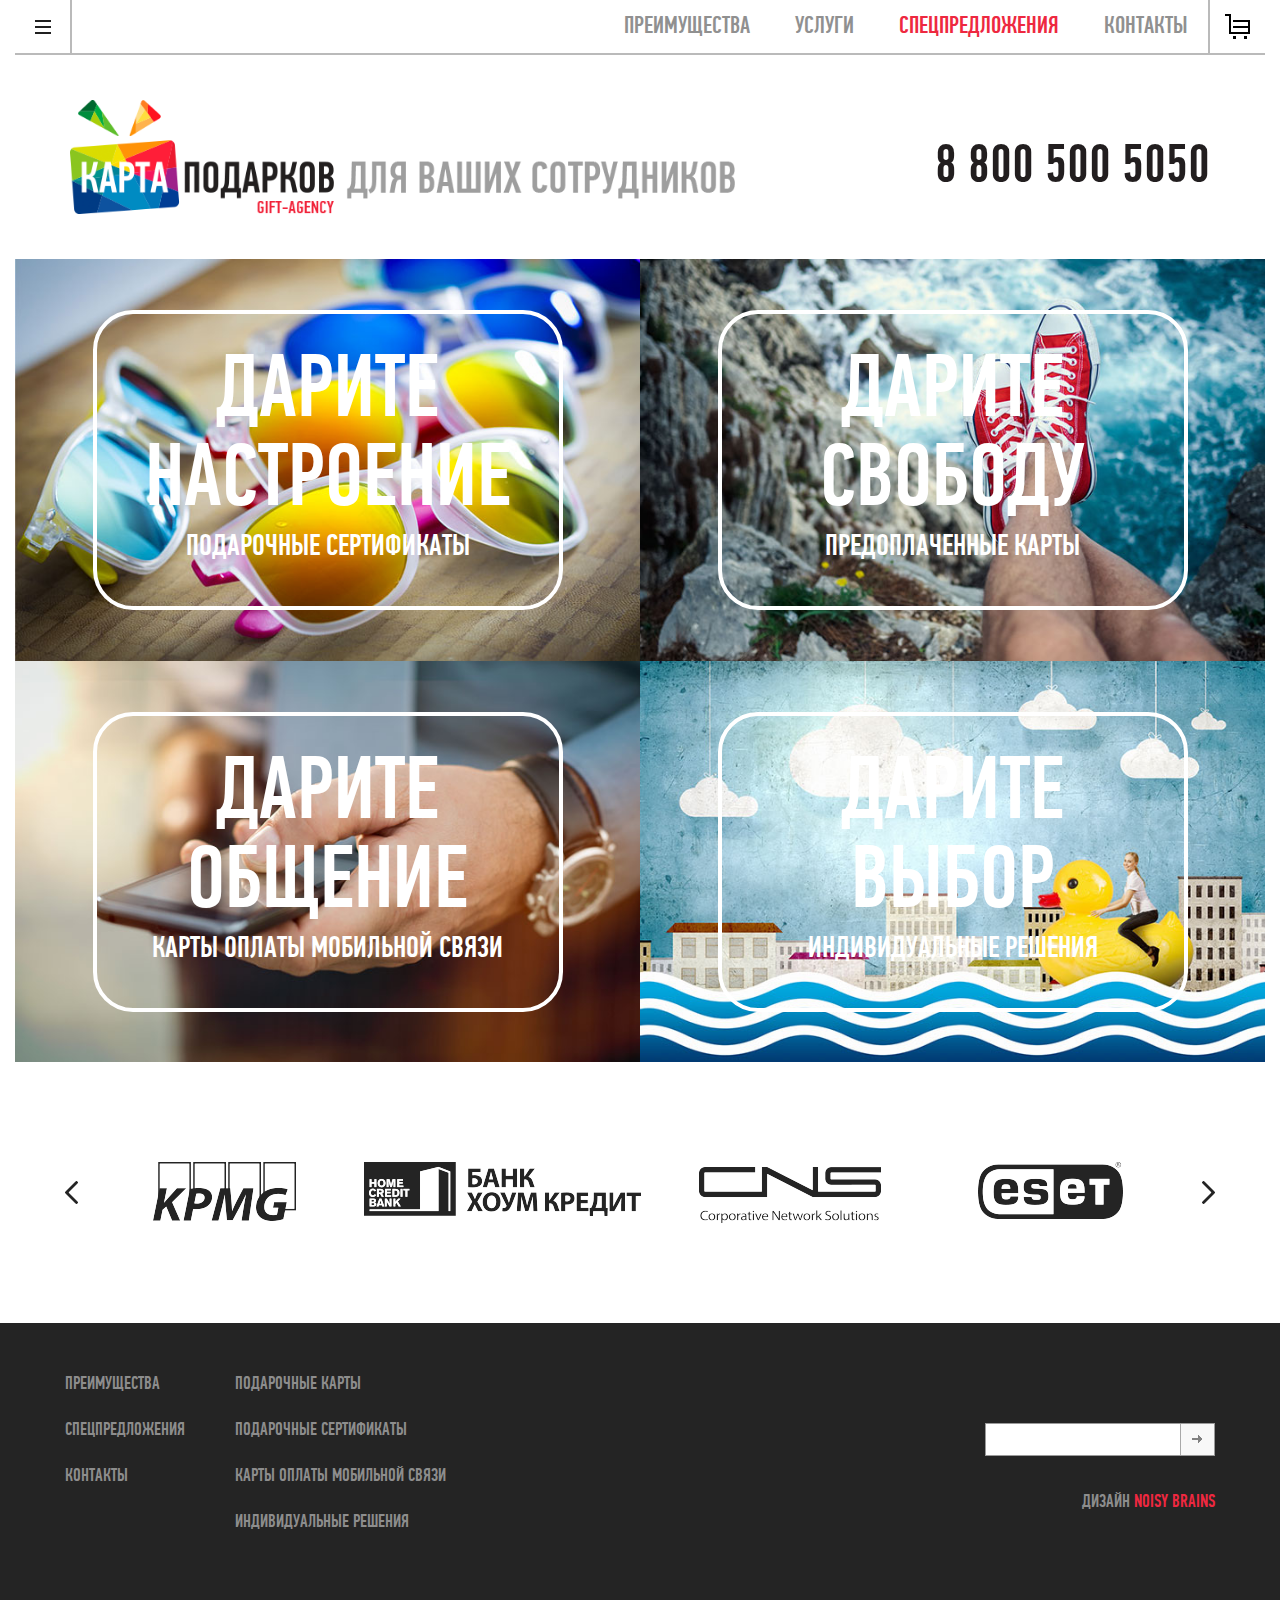
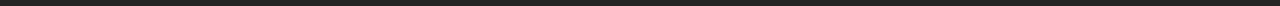
<file: index.html>
<!DOCTYPE html>
<html lang="ru">
<head>
	<meta charset="UTF-8">
	<title>Главная</title>
	<meta http-equiv="X-UA-Compatible" content="IE=edge">
	<meta name="keywords" content="" >
	<meta name="description" content="">
	<link rel="stylesheet" href="css/vendor.min.css">
	<link rel="stylesheet" href="css/main.css">
	<link rel="stylesheet" href="css/media.css">
	<script src="js/modernizr-2.8.3.min.js"></script>
</head>
<body>

<div class="top-panel">
	<div class="container">
		<div class="top-panel-block">
			<div class="sidebar-btn"></div>
			<nav class="nav">
				<ul class="clearfix">
					<li><a href="#">преимущества</a></li>
					<li><a href="#">услуги</a></li>
					<li class="active"><a href="#">спецпредложения</a></li>
					<li><a href="#">контакты</a></li>
				</ul>
			</nav>
			<a href="#" class="basket-btn"></a>
		</div>
	</div>
</div>

<aside class="sidebar">
	<div class="left-menu">
		<ul>
			<li ><a href="#">преимущества</a></li>
			<li><a href="#">услуги</a></li>
			<li class="active"><a href="#">спецпредложения</a></li>
			<li><a href="#">контакты</a></li>
		</ul>
	</div>
</aside>

<header class="header">
	<div class="container">
		<div class="header-block clearfix">
			<div class="col-lg-9 col-md-7">
				<div class="row">
					<div class="logo">
						<a href="#">
							<img src="images/log.png" height="139" width="812" alt="">
						</a>
					</div>
				</div>
			</div>
			<div class="col-lg-3 col-md-5">
				<div class="row">
					<div class="telephone">
						8 800 500 5050
					</div>
				</div>
			</div>
		</div>
	</div>
</header>

<div class="wrapper">
	<div class="container">
		<div class="main-card clearfix">
			<div class="col-md-6">
				<div class="row">
					<div class="card-block">
						<img src="images/card1.jpg" height="450" width="700" alt="">
						<div class="card-text">
							<div class="table-block">
								<div class="block-vertical">
									<div class="title">
										дарите настроение
									</div>
									<div class="small-title">
										подарочные сертификаты
									</div>
								</div>
							</div>
						</div>
						<div class="overlay"></div>
					</div>
				</div>
			</div>
			<div class="col-md-6">
				<div class="row">
					<div class="card-block">
						<img src="images/card2.jpg" height="450" width="700" alt="">
						<div class="card-text">
							<div class="table-block">
								<div class="block-vertical">
									<div class="title">
										дарите свободу
									</div>
									<div class="small-title">
										предоплаченные карты
									</div>
								</div>
							</div>
						</div>
						<div class="overlay"></div>
					</div>
				</div>
			</div>
			<div class="col-md-6">
				<div class="row">
					<div class="card-block">
						<img src="images/card3.jpg" height="450" width="700" alt="">
						<div class="card-text">
							<div class="table-block">
								<div class="block-vertical">
									<div class="title">
										дарите общение
									</div>
									<div class="small-title">
										карты оплаты мобильной связи
									</div>
								</div>
							</div>
						</div>
						<div class="overlay"></div>
					</div>
				</div>
			</div>
			<div class="col-md-6">
				<div class="row">
					<div class="card-block">
						<img src="images/card4.jpg" height="450" width="700" alt="">
						<div class="card-text">
							<div class="table-block">
								<div class="block-vertical">
									<div class="title">
										дарите выбор
									</div>
									<div class="small-title">
										индивидуальные решения
									</div>
								</div>
							</div>
						</div>
						<div class="overlay"></div>
					</div>
				</div>
			</div>
		</div>

		<div class="partner-carousel">
			<div id="partner" class="owl-carousel owl-theme">
				<div class="item">
				  	<img src="images/partner1.png" height="59" width="143" alt="">
				</div>
			   <div class="item">
			  		<img src="images/partner2.png" height="54" width="277" alt="">
			   </div>
			   <div class="item cns">
			   	<img src="images/partner3.png" height="56" width="182" alt="">
			   </div>
			   <div class="item eset">
			   	<img src="images/partner4.png" height="57" width="145" alt="">
			   </div>
			   <div class="item">
				  	<img src="images/partner1.png" height="59" width="143" alt="">
				</div>
			   <div class="item">
			  		<img src="images/partner2.png" height="54" width="277" alt="">
			   </div>
			   <div class="item cns">
			   	<img src="images/partner3.png" height="56" width="182" alt="">
			   </div>
			   <div class="item eset">
			   	<img src="images/partner4.png" height="57" width="145" alt="">
			   </div>
			</div>
			 
			<div class="customNavigation">
			  <a class="btn prev"></a>
			  <a class="btn next"></a>
			</div>
		</div>
	</div>
</div>



<footer class="footer">
	<div class="container">
		<div class="footer-block clearfix">
			<div class="foot-list clearfix">
				<div class="left-block">
					<ul>
						<li><a href="#">преимущества</a></li>
						<li><a href="#">спецпредложения</a></li>
						<li><a href="#">контакты</a></li>
					</ul>
				</div>
				<div class="right-block">
					<ul>
						<li><a href="#">подарочные карты</a></li>
						<li><a href="#">подарочные сертификаты</a></li>
						<li><a href="#">карты оплаты мобильной связи</a></li>
						<li><a href="#">индивидуальные решения</a></li>
					</ul>
				</div>
			</div>
			<div class="foot-search">
				<div class="foot-form">
					<form>
						<input type="text">
						<input type="submit" value="" class="foot-s">
					</form>
				</div>
				<div class="text">
					Дизайн <a href="#">noisy brains</a>
				</div>
			</div>
		</div>
	</div>
</footer>

<script src="js/vendor.min.js"></script>

<script>
	$(document).ready(function() {
 
  var owl = $("#partner");
 
  owl.owlCarousel({
      items : 4,
      itemsDesktop : [1400,4],
      itemsDesktopSmall : [1100,3],
      itemsTablet: [800,2],
      itemsMobile : [500,1]
  });
 
  // Custom Navigation Events
  $(".next").click(function(){
    owl.trigger('owl.next');
  })
  $(".prev").click(function(){
    owl.trigger('owl.prev');
  })
 
});
</script>
<script src="js/script.js"></script>
</body>
</html>
</file>
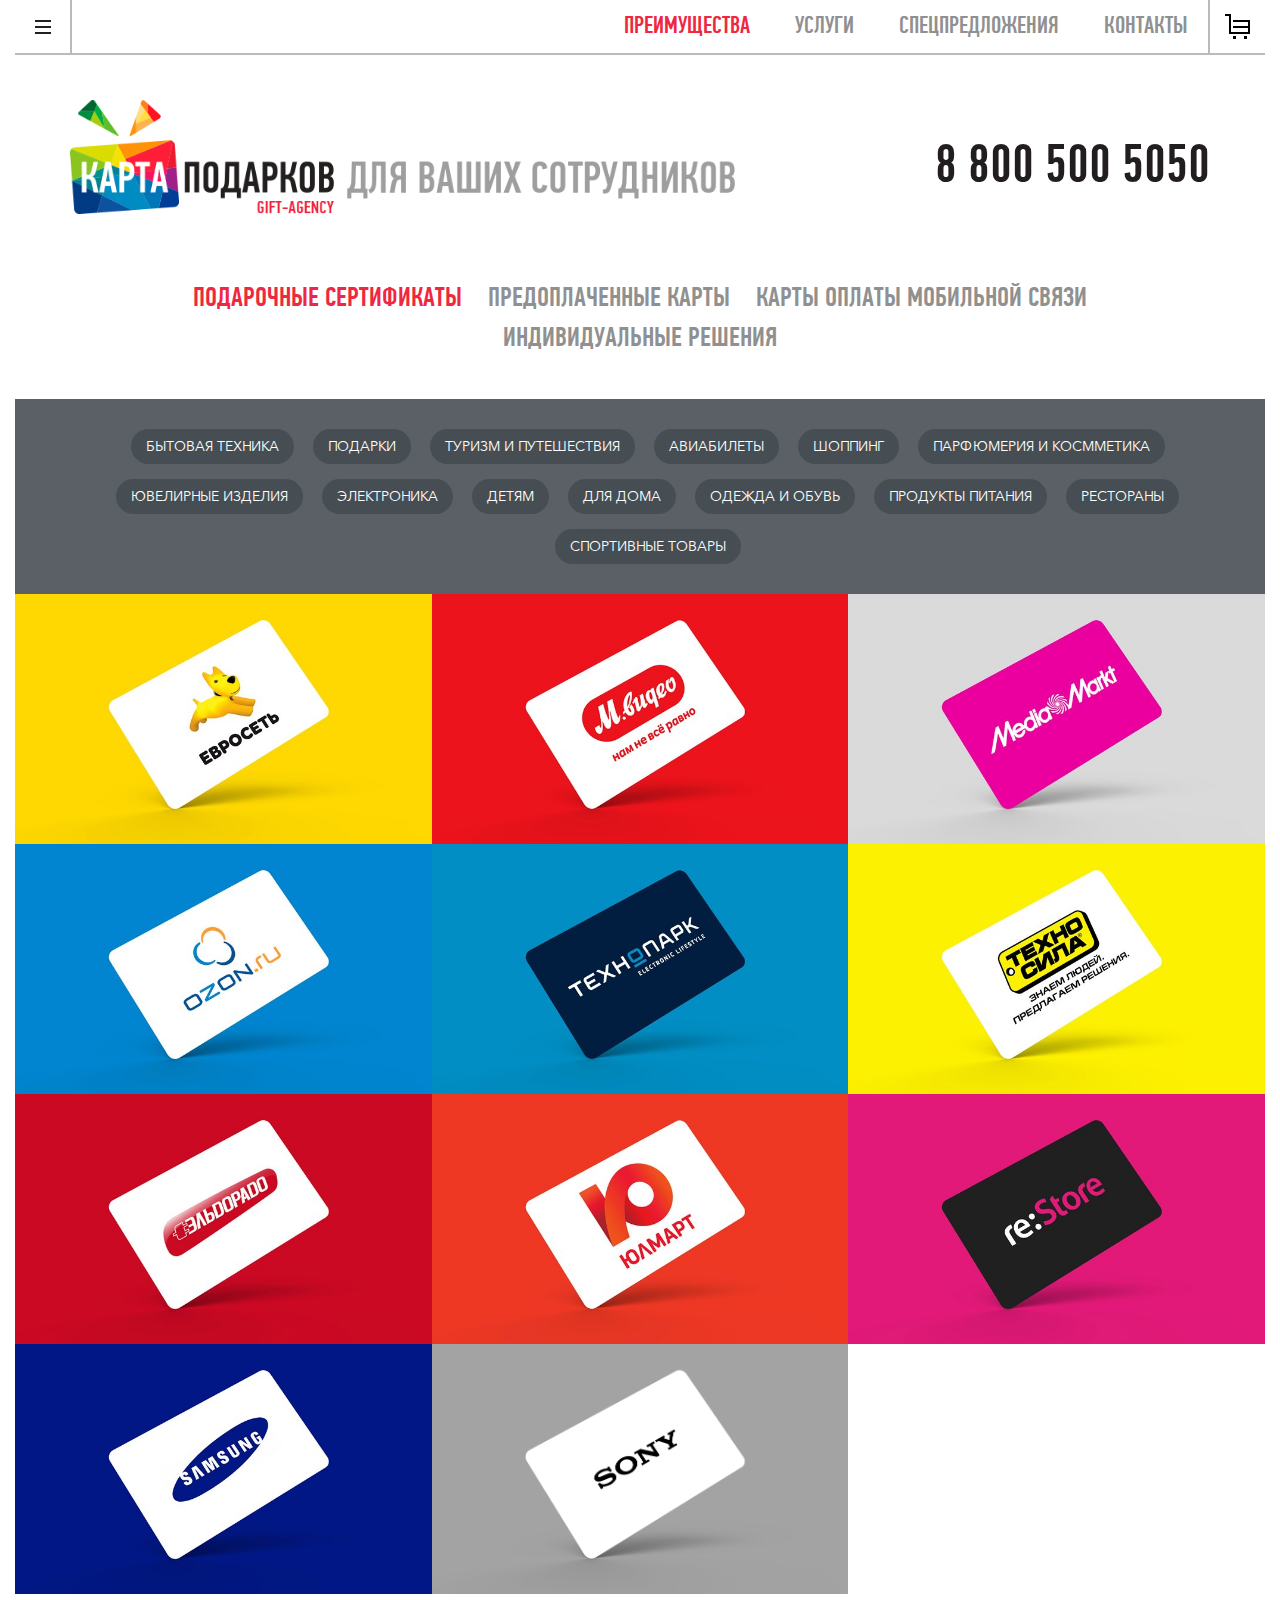
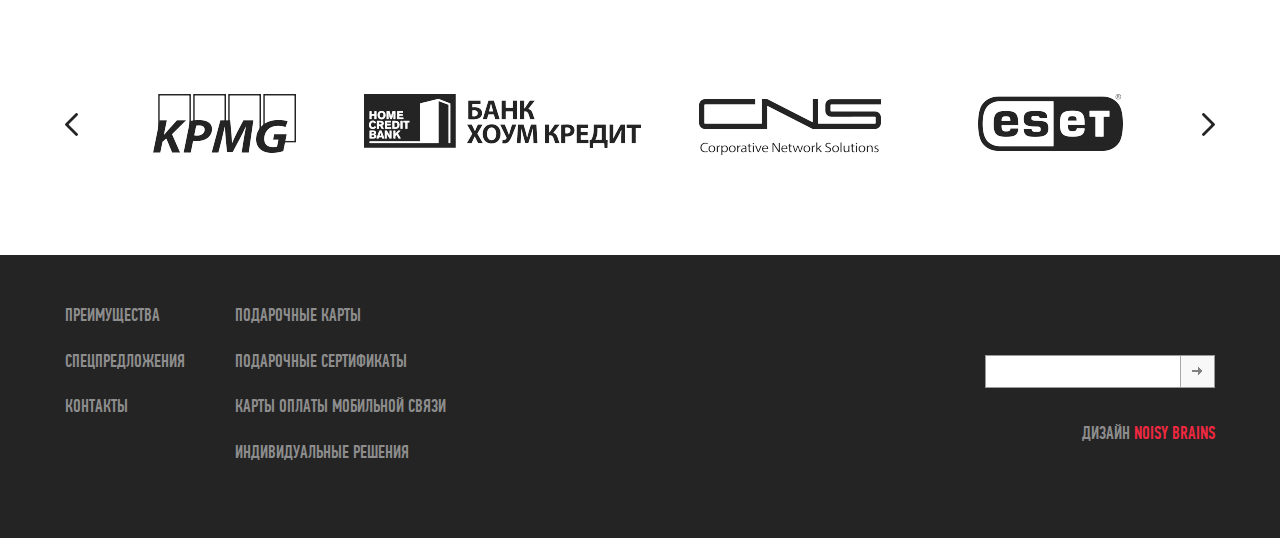
<file: 02.html>
<!DOCTYPE html>
<html lang="ru">
<head>
	<meta charset="UTF-8">
	<title>Каталог карт</title>
	<meta http-equiv="X-UA-Compatible" content="IE=edge">
	<meta name="keywords" content="" >
	<meta name="description" content="">
	<link rel="stylesheet" href="css/vendor.min.css">
	<link rel="stylesheet" href="css/main.css">
	<link rel="stylesheet" href="css/media.css">
	<script src="js/modernizr-2.8.3.min.js"></script>
</head>
<body>

<div class="top-panel">
	<div class="container">
		<div class="top-panel-block">
			<div class="sidebar-btn"></div>
			<nav class="nav">
				<ul class="clearfix">
					<li class="active"><a href="#">преимущества</a></li>
					<li><a href="#">услуги</a></li>
					<li><a href="#">спецпредложения</a></li>
					<li><a href="#">контакты</a></li>
				</ul>
			</nav>
			<a href="#" class="basket-btn"></a>
		</div>
	</div>
</div>

<aside class="sidebar">
	<div class="left-menu">
		<ul>
			<li class="active"><a href="#">преимущества</a></li>
			<li><a href="#">услуги</a></li>
			<li><a href="#">спецпредложения</a></li>
			<li><a href="#">контакты</a></li>
		</ul>
	</div>
</aside>

<header class="header">
	<div class="container">
		<div class="header-block clearfix">
			<div class="col-lg-9 col-md-7">
				<div class="row">
					<div class="logo">
						<a href="#">
							<img src="images/log.png" height="139" width="812" alt="">
						</a>
					</div>
				</div>
			</div>
			<div class="col-lg-3 col-md-5">
				<div class="row">
					<div class="telephone">
						8 800 500 5050
					</div>
				</div>
			</div>
		</div>
	</div>
</header>

<div class="wrapper">
	<div class="container">
		<div class="catalog">
			<div class="cat-nav clearfix">
				<ul>
					<li class="active"><a href="#">подарочные сертификаты</a></li>
					<li><a href="#">предоплаченные карты</a></li>
					<li><a href="#">карты оплаты мобильной связи</a></li>
					<li><a href="#">индивидуальные решения</a></li>
				</ul>
			</div>
			<div class="filter">
				<ul>
					<li><a href="#">Бытовая техника</a></li>
					<li><a href="#">подарки</a></li>
					<li><a href="#">туризм и путешествия</a></li>
					<li><a href="#">авиабилеты</a></li>
					<li><a href="#">шоппинг</a></li>
					<li><a href="#">парфюмерия и космметика</a></li>
					<li><a href="#">ювелирные изделия</a></li>
					<li><a href="#">электроника</a></li>
					<li><a href="#">детям</a></li>
					<li><a href="#">для дома</a></li>
					<li><a href="#">одежда и обувь</a></li>
					<li><a href="#">продукты питания</a></li>
					<li><a href="#">рестораны</a></li>
					<li><a href="#">спортивные товары</a></li>
				</ul>
			</div>
			<div class="card clearfix">
				<div class="col-lg-3 col-md-4 col-sm-6">
					<div class="row">
						<div class="card-item" style="background-image: url(images/eutoset.jpg)">
							<div class="card-link euroset">
								<div class="overlay"></div>
								<ul class="clearfix">
									<li>
										<a href="#">
											<div class="table-block">
												<div class="block-vertical">
													<img src="images/rub.png" height="40" width="27" alt="">
												</div>
											</div>
										</a>
										<div class="card-desc">
											<div class="table-block">
												<div class="block-vertical">минимальный <br>заказ от 100 штук</div>
											</div>
										</div>
									</li>
									<li>
										<a href="#">
											<div class="table-block">
												<div class="block-vertical">
													<img src="images/ok.png" height="43" width="43" alt="">
												</div>
											</div>
										</a>
										<div class="card-desc">
											<div class="table-block">
												<div class="block-vertical">Текст 2</div>
											</div>
										</div>
									</li>
									<li>
										<a href="#">
											<div class="table-block">
												<div class="block-vertical">
													<img src="images/e-icon.png" height="50" width="45" alt="">
												</div>
											</div>
										</a>
										<div class="card-desc">
											<div class="table-block">
												<div class="block-vertical">Текст 3</div>
											</div>
										</div>
									</li>
									<li>
										<a href="#">
											<div class="table-block">
												<div class="block-vertical">
													<img src="images/apple.png" height="53" width="38" alt="">
												</div>
											</div>
										</a>
										<div class="card-desc">
											<div class="table-block">
												<div class="block-vertical">срок действия <br>2 года</div>
											</div>
										</div>
									</li>
									<li>
										<a href="#">
											<div class="table-block">
												<div class="block-vertical">
													<img src="images/basket-icon.png" height="48" width="46" alt="">
												</div>
											</div>
										</a>
									</li>
								</ul>
							</div>
						</div>
					</div>
				</div>
				<div class="col-lg-3 col-md-4 col-sm-6">
					<div class="row">
						<div class="card-item" style="background-image: url(images/mvideo.jpg)">
							<div class="card-link mvideo">
								<div class="overlay"></div>
								<ul class="clearfix">
									<li>
										<a href="#">
											<div class="table-block">
												<div class="block-vertical">
													<img src="images/rub.png" height="40" width="27" alt="">
												</div>
											</div>
										</a>
										<div class="card-desc">
											<div class="table-block">
												<div class="block-vertical">минимальный <br>заказ от 100 штук</div>
											</div>
										</div>
									</li>
									<li>
										<a href="#">
											<div class="table-block">
												<div class="block-vertical">
													<img src="images/ok.png" height="43" width="43" alt="">
												</div>
											</div>
										</a>
										<div class="card-desc">
											<div class="table-block">
												<div class="block-vertical">Текст 2</div>
											</div>
										</div>
									</li>
									<li>
										<a href="#">
											<div class="table-block">
												<div class="block-vertical">
													<img src="images/e-icon.png" height="50" width="45" alt="">
												</div>
											</div>
										</a>
										<div class="card-desc">
											<div class="table-block">
												<div class="block-vertical">Текст 3</div>
											</div>
										</div>
									</li>
									<li>
										<a href="#">
											<div class="table-block">
												<div class="block-vertical">
													<img src="images/apple.png" height="53" width="38" alt="">
												</div>
											</div>
										</a>
										<div class="card-desc">
											<div class="table-block">
												<div class="block-vertical">срок действия <br>2 года</div>
											</div>
										</div>
									</li>
									<li>
										<a href="#">
											<div class="table-block">
												<div class="block-vertical">
													<img src="images/basket-icon.png" height="48" width="46" alt="">
												</div>
											</div>
										</a>
									</li>
								</ul>
							</div>
						</div>
					</div>
				</div>
				<div class="col-lg-3 col-md-4 col-sm-6">
					<div class="row">
						<div class="card-item" style="background-image: url(images/mediamarkt.jpg)">
							<div class="card-link mediamarkt">
								<div class="overlay"></div>
								<ul class="clearfix">
									<li>
										<a href="#">
											<div class="table-block">
												<div class="block-vertical">
													<img src="images/rub.png" height="40" width="27" alt="">
												</div>
											</div>
										</a>
									</li>
									<li>
										<a href="#">
											<div class="table-block">
												<div class="block-vertical">
													<img src="images/ok.png" height="43" width="43" alt="">
												</div>
											</div>
										</a>
									</li>
									<li>
										<a href="#">
											<div class="table-block">
												<div class="block-vertical">
													<img src="images/e-icon.png" height="50" width="45" alt="">
												</div>
											</div>
										</a>
									</li>
									<li>
										<a href="#">
											<div class="table-block">
												<div class="block-vertical">
													<img src="images/apple.png" height="53" width="38" alt="">
												</div>
											</div>
										</a>
									</li>
									<li>
										<a href="#">
											<div class="table-block">
												<div class="block-vertical">
													<img src="images/basket-icon.png" height="48" width="46" alt="">
												</div>
											</div>
										</a>
									</li>
								</ul>
							</div>
						</div>
					</div>
				</div>
				<div class="col-lg-3 col-md-4 col-sm-6">
					<div class="row">
						<div class="card-item" style="background-image: url(images/ozon.jpg)">
							<div class="card-link ozon">
								<div class="overlay"></div>
								<ul class="clearfix">
									<li>
										<a href="#">
											<div class="table-block">
												<div class="block-vertical">
													<img src="images/rub.png" height="40" width="27" alt="">
												</div>
											</div>
										</a>
									</li>
									<li>
										<a href="#">
											<div class="table-block">
												<div class="block-vertical">
													<img src="images/ok.png" height="43" width="43" alt="">
												</div>
											</div>
										</a>
									</li>
									<li>
										<a href="#">
											<div class="table-block">
												<div class="block-vertical">
													<img src="images/e-icon.png" height="50" width="45" alt="">
												</div>
											</div>
										</a>
									</li>
									<li>
										<a href="#">
											<div class="table-block">
												<div class="block-vertical">
													<img src="images/apple.png" height="53" width="38" alt="">
												</div>
											</div>
										</a>
									</li>
									<li>
										<a href="#">
											<div class="table-block">
												<div class="block-vertical">
													<img src="images/basket-icon.png" height="48" width="46" alt="">
												</div>
											</div>
										</a>
									</li>
								</ul>
							</div>
						</div>
					</div>
				</div>
				<div class="col-lg-3 col-md-4 col-sm-6">
					<div class="row">
						<div class="card-item" style="background-image: url(images/technopark.jpg)">
							<div class="card-link technopark">
								<div class="overlay"></div>
								<ul class="clearfix">
									<li>
										<a href="#">
											<div class="table-block">
												<div class="block-vertical">
													<img src="images/rub.png" height="40" width="27" alt="">
												</div>
											</div>
										</a>
									</li>
									<li>
										<a href="#">
											<div class="table-block">
												<div class="block-vertical">
													<img src="images/ok.png" height="43" width="43" alt="">
												</div>
											</div>
										</a>
									</li>
									<li>
										<a href="#">
											<div class="table-block">
												<div class="block-vertical">
													<img src="images/e-icon.png" height="50" width="45" alt="">
												</div>
											</div>
										</a>
									</li>
									<li>
										<a href="#">
											<div class="table-block">
												<div class="block-vertical">
													<img src="images/apple.png" height="53" width="38" alt="">
												</div>
											</div>
										</a>
									</li>
									<li>
										<a href="#">
											<div class="table-block">
												<div class="block-vertical">
													<img src="images/basket-icon.png" height="48" width="46" alt="">
												</div>
											</div>
										</a>
									</li>
								</ul>
							</div>
						</div>
					</div>
				</div>
				<div class="col-lg-3 col-md-4 col-sm-6">
					<div class="row">
						<div class="card-item" style="background-image: url(images/techosila.jpg)">
							<div class="card-link techosila">
								<div class="overlay"></div>
								<ul class="clearfix">
									<li>
										<a href="#">
											<div class="table-block">
												<div class="block-vertical">
													<img src="images/rub.png" height="40" width="27" alt="">
												</div>
											</div>
										</a>
									</li>
									<li>
										<a href="#">
											<div class="table-block">
												<div class="block-vertical">
													<img src="images/ok.png" height="43" width="43" alt="">
												</div>
											</div>
										</a>
									</li>
									<li>
										<a href="#">
											<div class="table-block">
												<div class="block-vertical">
													<img src="images/e-icon.png" height="50" width="45" alt="">
												</div>
											</div>
										</a>
									</li>
									<li>
										<a href="#">
											<div class="table-block">
												<div class="block-vertical">
													<img src="images/apple.png" height="53" width="38" alt="">
												</div>
											</div>
										</a>
									</li>
									<li>
										<a href="#">
											<div class="table-block">
												<div class="block-vertical">
													<img src="images/basket-icon.png" height="48" width="46" alt="">
												</div>
											</div>
										</a>
									</li>
								</ul>
							</div>
						</div>
					</div>
				</div>
				<div class="col-lg-3 col-md-4 col-sm-6">
					<div class="row">
						<div class="card-item" style="background-image: url(images/eldorado.jpg)">
							<div class="card-link eldorado">
								<div class="overlay"></div>
								<ul class="clearfix">
									<li>
										<a href="#">
											<div class="table-block">
												<div class="block-vertical">
													<img src="images/rub.png" height="40" width="27" alt="">
												</div>
											</div>
										</a>
									</li>
									<li>
										<a href="#">
											<div class="table-block">
												<div class="block-vertical">
													<img src="images/ok.png" height="43" width="43" alt="">
												</div>
											</div>
										</a>
									</li>
									<li>
										<a href="#">
											<div class="table-block">
												<div class="block-vertical">
													<img src="images/e-icon.png" height="50" width="45" alt="">
												</div>
											</div>
										</a>
									</li>
									<li>
										<a href="#">
											<div class="table-block">
												<div class="block-vertical">
													<img src="images/apple.png" height="53" width="38" alt="">
												</div>
											</div>
										</a>
									</li>
									<li>
										<a href="#">
											<div class="table-block">
												<div class="block-vertical">
													<img src="images/basket-icon.png" height="48" width="46" alt="">
												</div>
											</div>
										</a>
									</li>
								</ul>
							</div>
						</div>
					</div>
				</div>
				<div class="col-lg-3 col-md-4 col-sm-6">
					<div class="row">
						<div class="card-item" style="background-image: url(images/ulmart.jpg)">
							<div class="card-link ulmart">
								<div class="overlay"></div>
								<ul class="clearfix">
									<li>
										<a href="#">
											<div class="table-block">
												<div class="block-vertical">
													<img src="images/rub.png" height="40" width="27" alt="">
												</div>
											</div>
										</a>
									</li>
									<li>
										<a href="#">
											<div class="table-block">
												<div class="block-vertical">
													<img src="images/ok.png" height="43" width="43" alt="">
												</div>
											</div>
										</a>
									</li>
									<li>
										<a href="#">
											<div class="table-block">
												<div class="block-vertical">
													<img src="images/e-icon.png" height="50" width="45" alt="">
												</div>
											</div>
										</a>
									</li>
									<li>
										<a href="#">
											<div class="table-block">
												<div class="block-vertical">
													<img src="images/apple.png" height="53" width="38" alt="">
												</div>
											</div>
										</a>
									</li>
									<li>
										<a href="#">
											<div class="table-block">
												<div class="block-vertical">
													<img src="images/basket-icon.png" height="48" width="46" alt="">
												</div>
											</div>
										</a>
									</li>
								</ul>
							</div>
						</div>
					</div>
				</div>
				<div class="col-lg-3 col-md-4 col-sm-6">
					<div class="row">
						<div class="card-item" style="background-image: url(images/restore.jpg)">
							<div class="card-link restore">
								<div class="overlay"></div>
								<ul class="clearfix">
									<li>
										<a href="#">
											<div class="table-block">
												<div class="block-vertical">
													<img src="images/rub.png" height="40" width="27" alt="">
												</div>
											</div>
										</a>
									</li>
									<li>
										<a href="#">
											<div class="table-block">
												<div class="block-vertical">
													<img src="images/ok.png" height="43" width="43" alt="">
												</div>
											</div>
										</a>
									</li>
									<li>
										<a href="#">
											<div class="table-block">
												<div class="block-vertical">
													<img src="images/e-icon.png" height="50" width="45" alt="">
												</div>
											</div>
										</a>
									</li>
									<li>
										<a href="#">
											<div class="table-block">
												<div class="block-vertical">
													<img src="images/apple.png" height="53" width="38" alt="">
												</div>
											</div>
										</a>
									</li>
									<li>
										<a href="#">
											<div class="table-block">
												<div class="block-vertical">
													<img src="images/basket-icon.png" height="48" width="46" alt="">
												</div>
											</div>
										</a>
									</li>
								</ul>
							</div>
						</div>
					</div>
				</div>
				<div class="col-lg-3 col-md-4 col-sm-6">
					<div class="row">
						<div class="card-item" style="background-image: url(images/samsung.jpg)">
							<div class="card-link samsung">
								<div class="overlay"></div>
								<ul class="clearfix">
									<li>
										<a href="#">
											<div class="table-block">
												<div class="block-vertical">
													<img src="images/rub.png" height="40" width="27" alt="">
												</div>
											</div>
										</a>
									</li>
									<li>
										<a href="#">
											<div class="table-block">
												<div class="block-vertical">
													<img src="images/ok.png" height="43" width="43" alt="">
												</div>
											</div>
										</a>
									</li>
									<li>
										<a href="#">
											<div class="table-block">
												<div class="block-vertical">
													<img src="images/e-icon.png" height="50" width="45" alt="">
												</div>
											</div>
										</a>
									</li>
									<li>
										<a href="#">
											<div class="table-block">
												<div class="block-vertical">
													<img src="images/apple.png" height="53" width="38" alt="">
												</div>
											</div>
										</a>
									</li>
									<li>
										<a href="#">
											<div class="table-block">
												<div class="block-vertical">
													<img src="images/basket-icon.png" height="48" width="46" alt="">
												</div>
											</div>
										</a>
									</li>
								</ul>
							</div>
						</div>
					</div>
				</div>
				<div class="col-lg-3 col-md-4 col-sm-6">
					<div class="row">
						<div class="card-item" style="background-image: url(images/sony.jpg)">
							<div class="card-link sony">
								<div class="overlay"></div>
								<ul class="clearfix">
									<li>
										<a href="#">
											<div class="table-block">
												<div class="block-vertical">
													<img src="images/rub.png" height="40" width="27" alt="">
												</div>
											</div>
										</a>
									</li>
									<li>
										<a href="#">
											<div class="table-block">
												<div class="block-vertical">
													<img src="images/ok.png" height="43" width="43" alt="">
												</div>
											</div>
										</a>
									</li>
									<li>
										<a href="#">
											<div class="table-block">
												<div class="block-vertical">
													<img src="images/e-icon.png" height="50" width="45" alt="">
												</div>
											</div>
										</a>
									</li>
									<li>
										<a href="#">
											<div class="table-block">
												<div class="block-vertical">
													<img src="images/apple.png" height="53" width="38" alt="">
												</div>
											</div>
										</a>
									</li>
									<li>
										<a href="#">
											<div class="table-block">
												<div class="block-vertical">
													<img src="images/basket-icon.png" height="48" width="46" alt="">
												</div>
											</div>
										</a>
									</li>
								</ul>
							</div>
						</div>
					</div>
				</div>
			</div>
			
		</div><!--catalog -->
		<div class="partner-carousel">
			<div id="partner" class="owl-carousel owl-theme">
				<div class="item">
				  	<img src="images/partner1.png" height="59" width="143" alt="">
				</div>
			   <div class="item">
			  		<img src="images/partner2.png" height="54" width="277" alt="">
			   </div>
			   <div class="item cns">
			   	<img src="images/partner3.png" height="56" width="182" alt="">
			   </div>
			   <div class="item eset">
			   	<img src="images/partner4.png" height="57" width="145" alt="">
			   </div>
			   <div class="item">
				  	<img src="images/partner1.png" height="59" width="143" alt="">
				</div>
			   <div class="item">
			  		<img src="images/partner2.png" height="54" width="277" alt="">
			   </div>
			   <div class="item cns">
			   	<img src="images/partner3.png" height="56" width="182" alt="">
			   </div>
			   <div class="item eset">
			   	<img src="images/partner4.png" height="57" width="145" alt="">
			   </div>
			</div>
			 
			<div class="customNavigation">
			  <a class="btn prev"></a>
			  <a class="btn next"></a>
			</div>
		</div>
	</div>
</div>

<footer class="footer">
	<div class="container">
		<div class="footer-block clearfix">
			<div class="foot-list clearfix">
				<div class="left-block">
					<ul>
						<li><a href="#">преимущества</a></li>
						<li><a href="#">спецпредложения</a></li>
						<li><a href="#">контакты</a></li>
					</ul>
				</div>
				<div class="right-block">
					<ul>
						<li><a href="#">подарочные карты</a></li>
						<li><a href="#">подарочные сертификаты</a></li>
						<li><a href="#">карты оплаты мобильной связи</a></li>
						<li><a href="#">индивидуальные решения</a></li>
					</ul>
				</div>
			</div>
			<div class="foot-search">
				<div class="foot-form">
					<form>
						<input type="text">
						<input type="submit" value="" class="foot-s">
					</form>
				</div>
				<div class="text">
					Дизайн <a href="#">noisy brains</a>
				</div>
			</div>
		</div>
	</div>
</footer>





<script src="js/vendor.min.js"></script>
<script>
	$(document).ready(function() {
 
  var owl = $("#partner");
 
  owl.owlCarousel({
      items : 4,
      itemsDesktop : [1400,4],
      itemsDesktopSmall : [1100,3],
      itemsTablet: [800,2],
      itemsMobile : [500,1]
  });
 
  // Custom Navigation Events
  $(".next").click(function(){
    owl.trigger('owl.next');
  })
  $(".prev").click(function(){
    owl.trigger('owl.prev');
  })
 
});
</script>
<script src="js/script.js"></script>
</body>
</html>
</file>
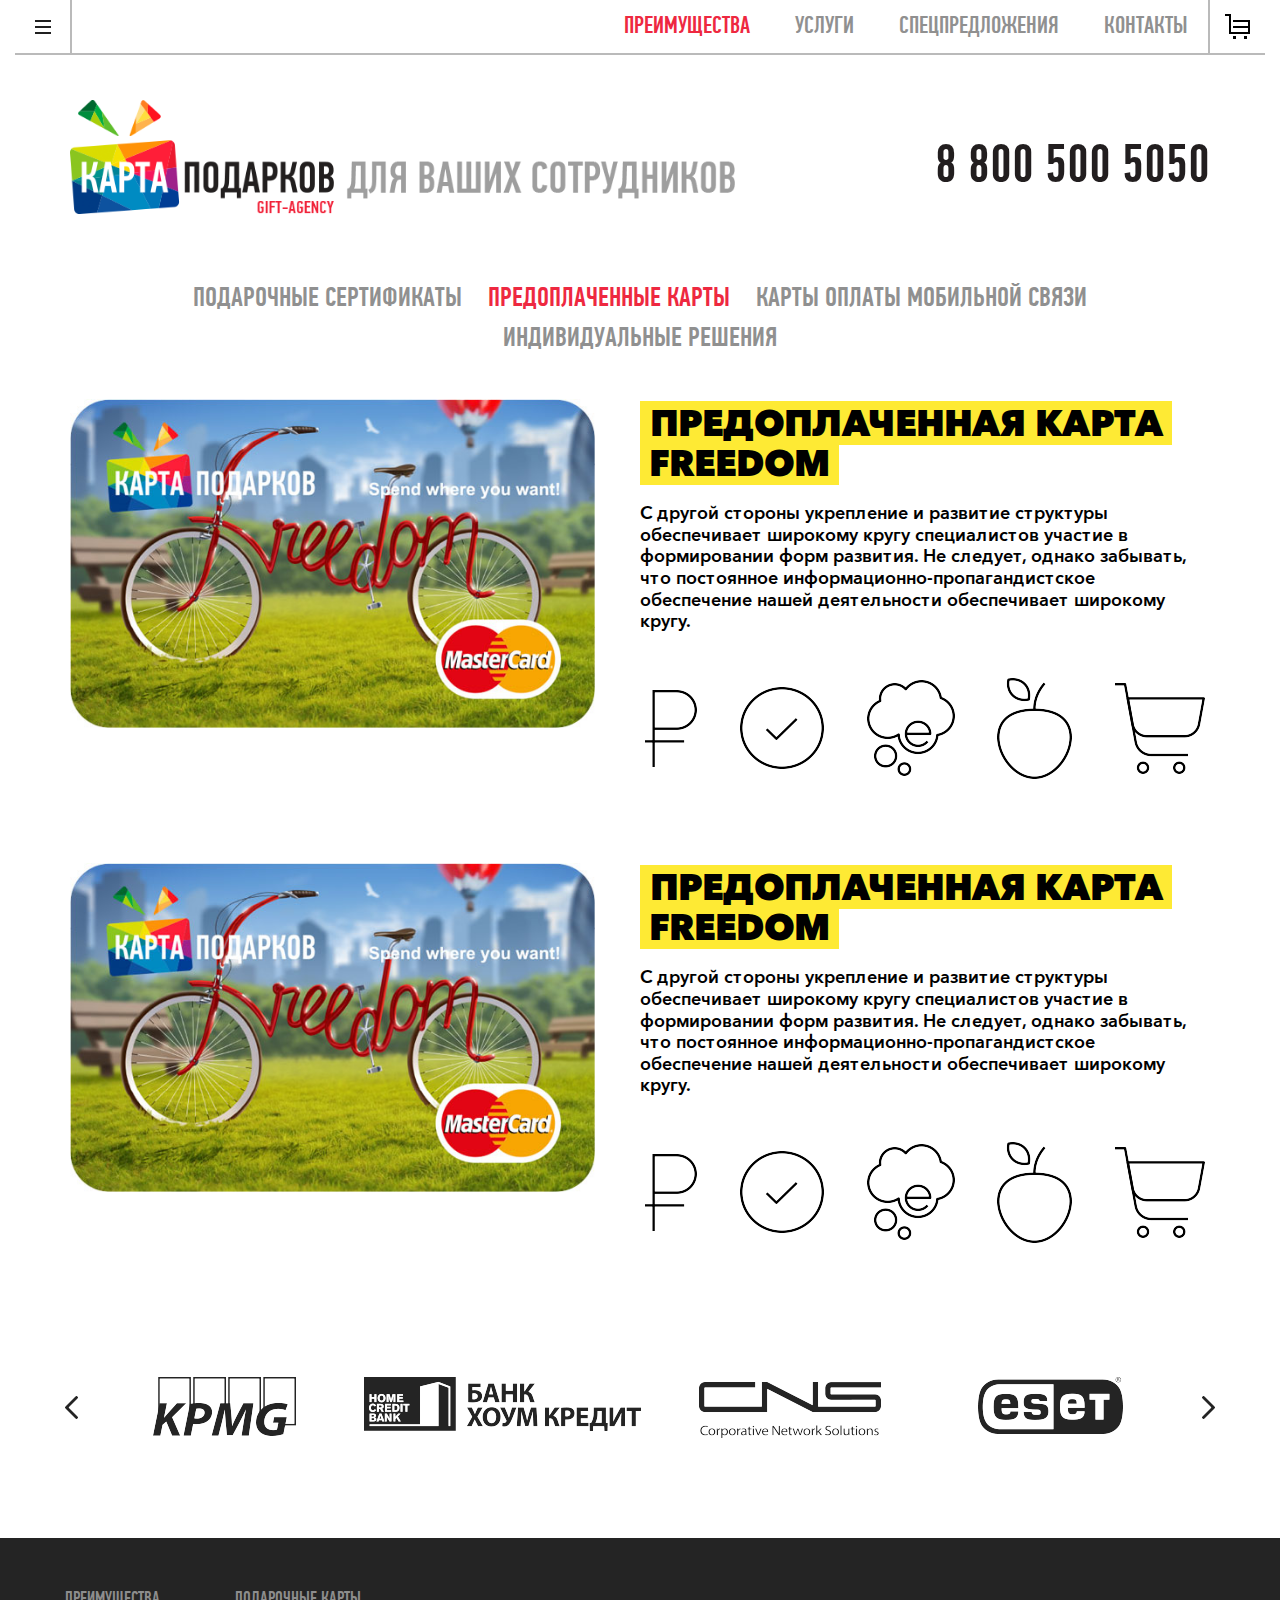
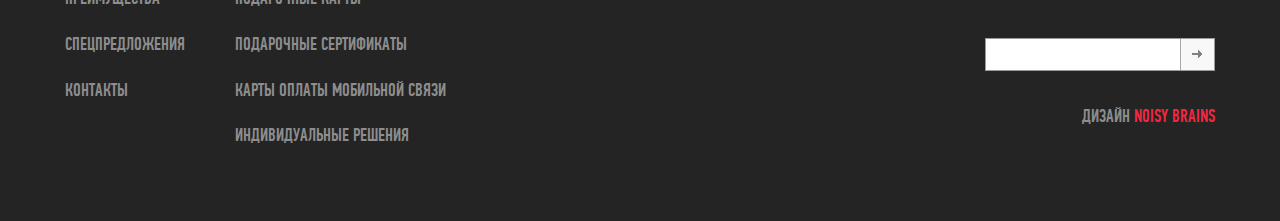
<file: 03.html>
<!DOCTYPE html>
<html lang="ru">
<head>
	<meta charset="UTF-8">
	<title>Предоплаченные карты</title>
	<meta http-equiv="X-UA-Compatible" content="IE=edge">
	<meta name="keywords" content="" >
	<meta name="description" content="">
	<link rel="stylesheet" href="css/vendor.min.css">
	<link rel="stylesheet" href="css/main.css">
	<link rel="stylesheet" href="css/media.css">
	<script src="js/modernizr-2.8.3.min.js"></script>
</head>
<body>

<div class="top-panel">
	<div class="container">
		<div class="top-panel-block">
			<div class="sidebar-btn"></div>
			<nav class="nav">
				<ul class="clearfix">
					<li class="active"><a href="#">преимущества</a></li>
					<li><a href="#">услуги</a></li>
					<li><a href="#">спецпредложения</a></li>
					<li><a href="#">контакты</a></li>
				</ul>
			</nav>
			<a href="#" class="basket-btn"></a>
		</div>
	</div>
</div>

<header class="header">
	<div class="container">
		<div class="header-block clearfix">
			<div class="col-lg-9 col-md-7">
				<div class="row">
					<div class="logo">
						<a href="#">
							<img src="images/log.png" height="139" width="812" alt="">
						</a>
					</div>
				</div>
			</div>
			<div class="col-lg-3 col-md-5">
				<div class="row">
					<div class="telephone">
						8 800 500 5050
					</div>
				</div>
			</div>
		</div>
	</div>
</header>

<aside class="sidebar">
	<div class="left-menu">
		<ul>
			<li class="active"><a href="#">преимущества</a></li>
			<li><a href="#">услуги</a></li>
			<li><a href="#">спецпредложения</a></li>
			<li><a href="#">контакты</a></li>
		</ul>
	</div>
</aside>

<div class="wrapper">
	<div class="container">
		<div class="catalog">
			<div class="cat-nav">
				<ul>
					<li><a href="#">подарочные сертификаты</a></li>
					<li class="active"><a href="#">предоплаченные карты</a></li>
					<li><a href="#">карты оплаты мобильной связи</a></li>
					<li><a href="#">индивидуальные решения</a></li>
				</ul>
			</div>
			<div class="card">
				<div class="single-card">
					<div class="single-card-container clearfix">
						<div class="col-md-6">
							<div class="row">
								<div class="single-card-img">
									<div class="img-block">
										<img src="images/big-cart.jpg" height="377" width="601" alt="">
										<div class="img-overlay-block">
											<img src="images/hover-card.png" height="377" width="601" alt="" class="img-overlay">
										</div>
									</div>
								</div>
							</div>
						</div>
						<div class=" col-md-6">
							<div class="row">
								<div class="title">
									<span>предоплаченная карта&nbsp; &nbsp;freedom</span>
								</div>
								<div class="text">
									С другой стороны укрепление и развитие структуры обеспечивает широкому кругу специалистов участие в формировании форм развития. Не следует, однако забывать, что постоянное информационно-пропагандистское обеспечение нашей деятельности обеспечивает широкому кругу.
								</div>
								<div class="single-card-icon">
									<ul>
										<li>
											<a href="#">
												<div class="table-block">
													<div class="block-vertical">
														<img src="images/rub-big.png" height="77" width="52" alt="">
													</div>
												</div>
											</a>
											<div class="single-text">
												<div class="table-block">
													<div class="block-vertical">минимальный заказ <br>от 100 штук</div>
												</div>
											</div>
										</li>
										<li>
											<a href="#">
												<div class="table-block">
													<div class="block-vertical">
														<img src="images/ok-big.png" height="82" width="84" alt="">
													</div>
												</div>
											</a>
											<div class="single-text">
												<div class="table-block">
													<div class="block-vertical">Lorem ipsum dolor sit amet, consectetur adipisicing elit.</div>
												</div>
											</div>
										</li>
										<li>
											<a href="#">
												<div class="table-block">
													<div class="block-vertical">
														<img src="images/e-icon-big.png" height="96" width="88" alt="">
													</div>
												</div>
											</a>
											<div class="single-text">
												<div class="table-block">
													<div class="block-vertical">
														Lorem ipsum dolor sit amet
												</div>
											</div>
										</li>
										<li>
											<a href="#">
												<div class="table-block">
													<div class="block-vertical">
														<img src="images/apple-big.png" height="101" width="75" alt="">
													</div>
												</div>
											</a>
											<div class="single-text">
												<div class="table-block">
													<div class="block-vertical">
														eaque voluptas, nemo deserunt minus explicabo itaque labore minima eos tempore velit quo!
													</div>
												</div>
											</div>
										</li>
										<li>
											<a href="#">
												<div class="table-block">
													<div class="block-vertical">
														<img src="images/basket-icon-big.png" height="91" width="90" alt="">
													</div>
												</div>
											</a>
										</li>
									</ul>
								</div>
							</div>
						</div>
					</div>
				</div>
				<div class="single-card">
					<div class="single-card-container clearfix">
						<div class="col-md-6">
							<div class="row">
								<div class="single-card-img">
									<div class="img-block">
										<img src="images/big-cart.jpg" height="377" width="601" alt="">
										<div class="img-overlay-block">
											<img src="images/hover-card.png" height="377" width="601" alt="" class="img-overlay">
										</div>
									</div>
								</div>
							</div>
						</div>
						<div class="col-md-6">
							<div class="row">
								<div class="title">
									<span>предоплаченная карта&nbsp; &nbsp;freedom</span>
								</div>
								<div class="text">
									С другой стороны укрепление и развитие структуры обеспечивает широкому кругу специалистов участие в формировании форм развития. Не следует, однако забывать, что постоянное информационно-пропагандистское обеспечение нашей деятельности обеспечивает широкому кругу.
								</div>
								<div class="single-card-icon">
										<ul>
											<li>
												<a href="#">
													<div class="table-block">
														<div class="block-vertical">
															<img src="images/rub-big.png" height="77" width="52" alt="">
														</div>
													</div>
												</a>
												<div class="single-text">
													<div class="table-block">
														<div class="block-vertical">минимальный заказ <br>от 100 штук</div>
													</div>
												</div>
											</li>
											<li>
												<a href="#">
													<div class="table-block">
														<div class="block-vertical">
															<img src="images/ok-big.png" height="82" width="84" alt="">
														</div>
													</div>
												</a>
												<div class="single-text">
													<div class="table-block">
														<div class="block-vertical">Lorem ipsum dolor sit amet, consectetur adipisicing elit.</div>
													</div>
												</div>
											</li>
											<li>
												<a href="#">
													<div class="table-block">
														<div class="block-vertical">
															<img src="images/e-icon-big.png" height="96" width="88" alt="">
														</div>
													</div>
												</a>
												<div class="single-text">
													<div class="table-block">
														<div class="block-vertical">
															Lorem ipsum dolor sit amet
													</div>
												</div>
											</li>
											<li>
												<a href="#">
													<div class="table-block">
														<div class="block-vertical">
															<img src="images/apple-big.png" height="101" width="75" alt="">
														</div>
													</div>
												</a>
												<div class="single-text">
													<div class="table-block">
														<div class="block-vertical">
															eaque voluptas, nemo deserunt minus explicabo itaque labore minima eos tempore velit quo!
														</div>
													</div>
												</div>
											</li>
											<li>
												<a href="#">
													<div class="table-block">
														<div class="block-vertical">
															<img src="images/basket-icon-big.png" height="91" width="90" alt="">
														</div>
													</div>
												</a>
											</li>
										</ul>
									</div>
							</div>
						</div>
					</div>
				</div>
			</div>
		</div><!-- catalog -->

		<div class="partner-carousel">
			<div id="partner" class="owl-carousel owl-theme">
				<div class="item">
				  	<img src="images/partner1.png" height="59" width="143" alt="">
				</div>
			   <div class="item">
			  		<img src="images/partner2.png" height="54" width="277" alt="">
			   </div>
			   <div class="item cns">
			   	<img src="images/partner3.png" height="56" width="182" alt="">
			   </div>
			   <div class="item eset">
			   	<img src="images/partner4.png" height="57" width="145" alt="">
			   </div>
			   <div class="item">
				  	<img src="images/partner1.png" height="59" width="143" alt="">
				</div>
			   <div class="item">
			  		<img src="images/partner2.png" height="54" width="277" alt="">
			   </div>
			   <div class="item cns">
			   	<img src="images/partner3.png" height="56" width="182" alt="">
			   </div>
			   <div class="item eset">
			   	<img src="images/partner4.png" height="57" width="145" alt="">
			   </div>
			</div>
			 
			<div class="customNavigation">
			  <a class="btn prev"></a>
			  <a class="btn next"></a>
			</div>
		</div>
	</div>
</div>

<footer class="footer">
	<div class="container">
		<div class="footer-block clearfix">
			<div class="foot-list clearfix">
				<div class="left-block">
					<ul>
						<li><a href="#">преимущества</a></li>
						<li><a href="#">спецпредложения</a></li>
						<li><a href="#">контакты</a></li>
					</ul>
				</div>
				<div class="right-block">
					<ul>
						<li><a href="#">подарочные карты</a></li>
						<li><a href="#">подарочные сертификаты</a></li>
						<li><a href="#">карты оплаты мобильной связи</a></li>
						<li><a href="#">индивидуальные решения</a></li>
					</ul>
				</div>
			</div>
			<div class="foot-search">
				<div class="foot-form">
					<form>
						<input type="text">
						<input type="submit" value="" class="foot-s">
					</form>
				</div>
				<div class="text">
					Дизайн <a href="#">noisy brains</a>
				</div>
			</div>
		</div>
	</div>
</footer>




<script src="js/vendor.min.js"></script>
<script>
	$(document).ready(function() {
 
  var owl = $("#partner");
 
  owl.owlCarousel({
      items : 4,
      itemsDesktop : [1400,4],
      itemsDesktopSmall : [1100,3],
      itemsTablet: [800,2],
      itemsMobile : [500,1]
  });
 
  // Custom Navigation Events
  $(".next").click(function(){
    owl.trigger('owl.next');
  })
  $(".prev").click(function(){
    owl.trigger('owl.prev');
  })
 
});
</script>
<script src="js/script.js"></script>
</body>
</html>
</file>
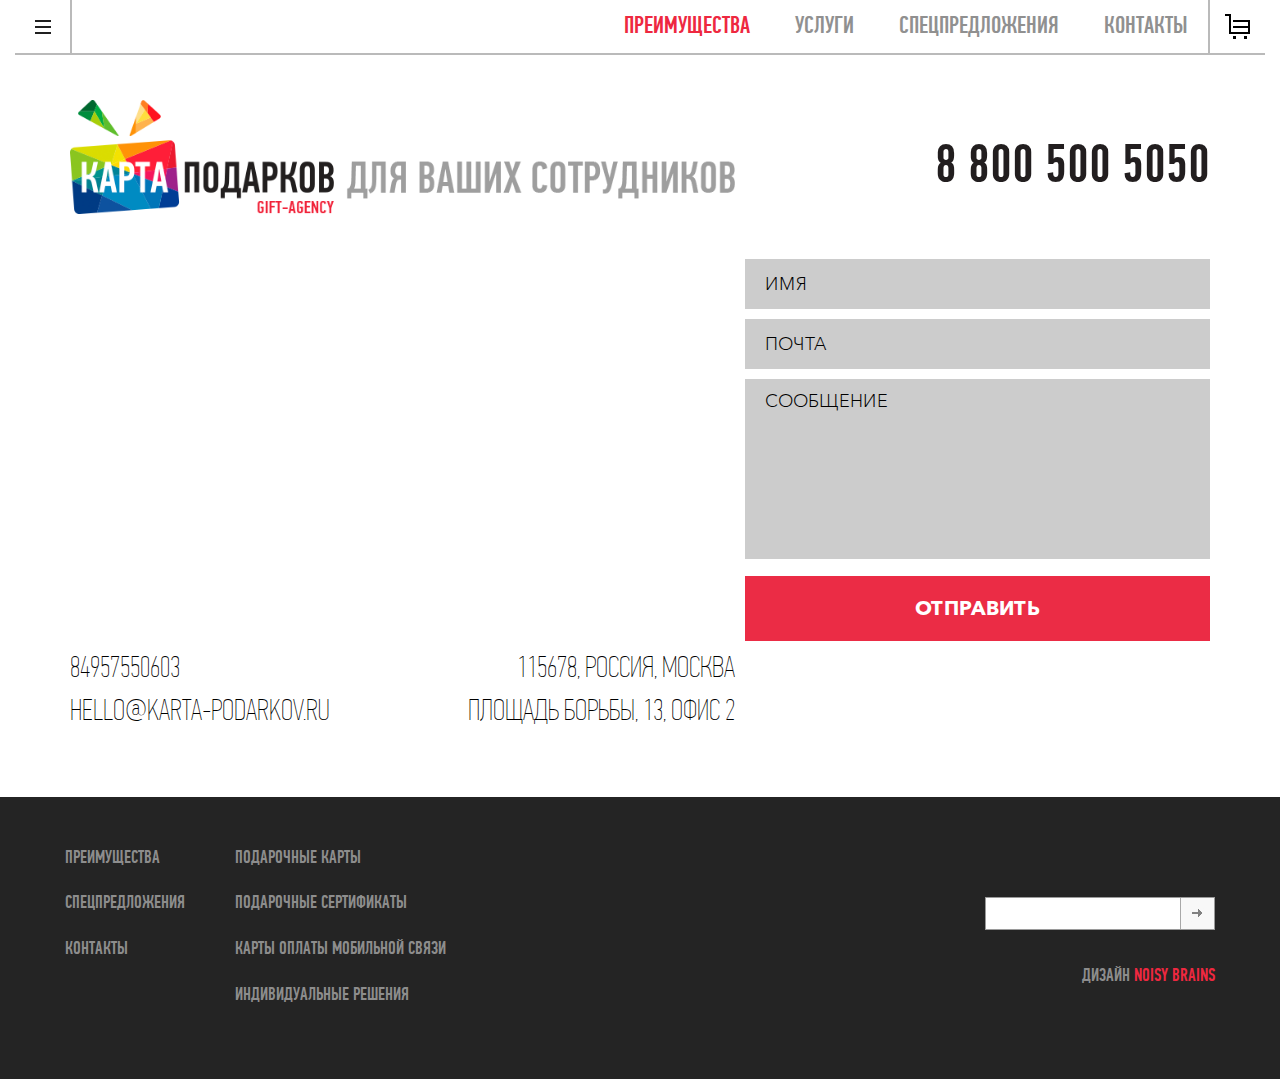
<file: 04.html>
<!DOCTYPE html>
<html lang="ru">
<head>
	<meta charset="UTF-8">
	<title>Контакты</title>
	<meta http-equiv="X-UA-Compatible" content="IE=edge">
	<meta name="keywords" content="" >
	<meta name="description" content="">
	<link rel="stylesheet" href="css/vendor.min.css">
	<link rel="stylesheet" href="css/main.css">
	<link rel="stylesheet" href="css/media.css">
	<script src="js/modernizr-2.8.3.min.js"></script>
</head>
<body>

<div class="top-panel">
	<div class="container">
		<div class="top-panel-block">
			<div class="sidebar-btn"></div>
			<nav class="nav">
				<ul class="clearfix">
					<li class="active"><a href="#">преимущества</a></li>
					<li><a href="#">услуги</a></li>
					<li><a href="#">спецпредложения</a></li>
					<li><a href="#">контакты</a></li>
				</ul>
			</nav>
			<a href="#" class="basket-btn"></a>
		</div>
	</div>
</div>

<header class="header">
	<div class="container">
		<div class="header-block clearfix">
			<div class="col-lg-9 col-md-7">
				<div class="row">
					<div class="logo">
						<a href="#">
							<img src="images/log.png" height="139" width="812" alt="">
						</a>
					</div>
				</div>
			</div>
			<div class="col-gl-3 col-md-5">
				<div class="row">
					<div class="telephone">
						8 800 500 5050
					</div>
				</div>
			</div>
		</div>
	</div>
</header>

<aside class="sidebar">
	<div class="left-menu">
		<ul>
			<li class="active"><a href="#">преимущества</a></li>
			<li><a href="#">услуги</a></li>
			<li><a href="#">спецпредложения</a></li>
			<li><a href="#">контакты</a></li>
		</ul>
	</div>
</aside>

<div class="wrapper">
	<div class="container">
		<div class="contacts clearfix">
			<div class="col-md-7">
				<div class="row">
					<div class="maps">
						<iframe class="google-maps" src="https://www.google.com/maps/embed?pb=!1m18!1m12!1m3!1d101579.47694650339!2d37.548177464016824!3d55.76526757447754!2m3!1f0!2f0!3f0!3m2!1i1024!2i768!4f13.1!3m3!1m2!1s0x46b54a054aa94cb7%3A0x929ee32e94bcf897!2z0L_Quy4g0JHQvtGA0YzQsdGLLCAxMywg0JzQvtGB0LrQstCwLCDQoNC-0YHRgdC40Y8sIDEyNzA1NQ!5e0!3m2!1sru!2sua!4v1446119041369" height="380" frameborder="0" style="border:0" allowfullscreen></iframe>
					</div>
					<div class="contact-text clearfix">
						<div class="col-sm-6">
							<div class="row">
								<p>84957550603</p>
								<p>hello@karta-podarkov.ru</p>
							</div>
						</div>
						<div class="col-sm-6">
							<div class="row">
								<div class="adress">
									<p>115678, россия, москва</p>
									<p>площадь борьбы, 13, офис 2</p>
								</div>
							</div>
						</div>
					</div>
				</div>
			</div>
			<div class="col-md-5">
				<div class="row">
					<div class="contact-form">
						<form>
							<div class="input-block">
								<input type="text" placeholder="ИМЯ">
							</div>
							<div class="input-block">
								<input type="text" placeholder="ПОЧТА">
							</div>
							<div class="input-block">
								<textarea placeholder="СООБЩЕНИЕ"></textarea>
							</div>
							<div class="input-block">
								<input type="submit" value="отправить" class="s-sub">
							</div>
						</form>
					</div>
				</div>
			</div>
		</div>
	</div>
</div>

<footer class="footer">
	<div class="container">
		<div class="footer-block clearfix">
			<div class="foot-list clearfix">
				<div class="left-block">
					<ul>
						<li><a href="#">преимущества</a></li>
						<li><a href="#">спецпредложения</a></li>
						<li><a href="#">контакты</a></li>
					</ul>
				</div>
				<div class="right-block">
					<ul>
						<li><a href="#">подарочные карты</a></li>
						<li><a href="#">подарочные сертификаты</a></li>
						<li><a href="#">карты оплаты мобильной связи</a></li>
						<li><a href="#">индивидуальные решения</a></li>
					</ul>
				</div>
			</div>
			<div class="foot-search">
				<div class="foot-form">
					<form>
						<input type="text">
						<input type="submit" value="" class="foot-s">
					</form>
				</div>
				<div class="text">
					Дизайн <a href="#">noisy brains</a>
				</div>
			</div>
		</div>
	</div>
</footer>



<script src="js/vendor.min.js"></script>
<script src="js/placeholder.js"></script>
<script src="js/script.js"></script>
</body>
</html>
</file>
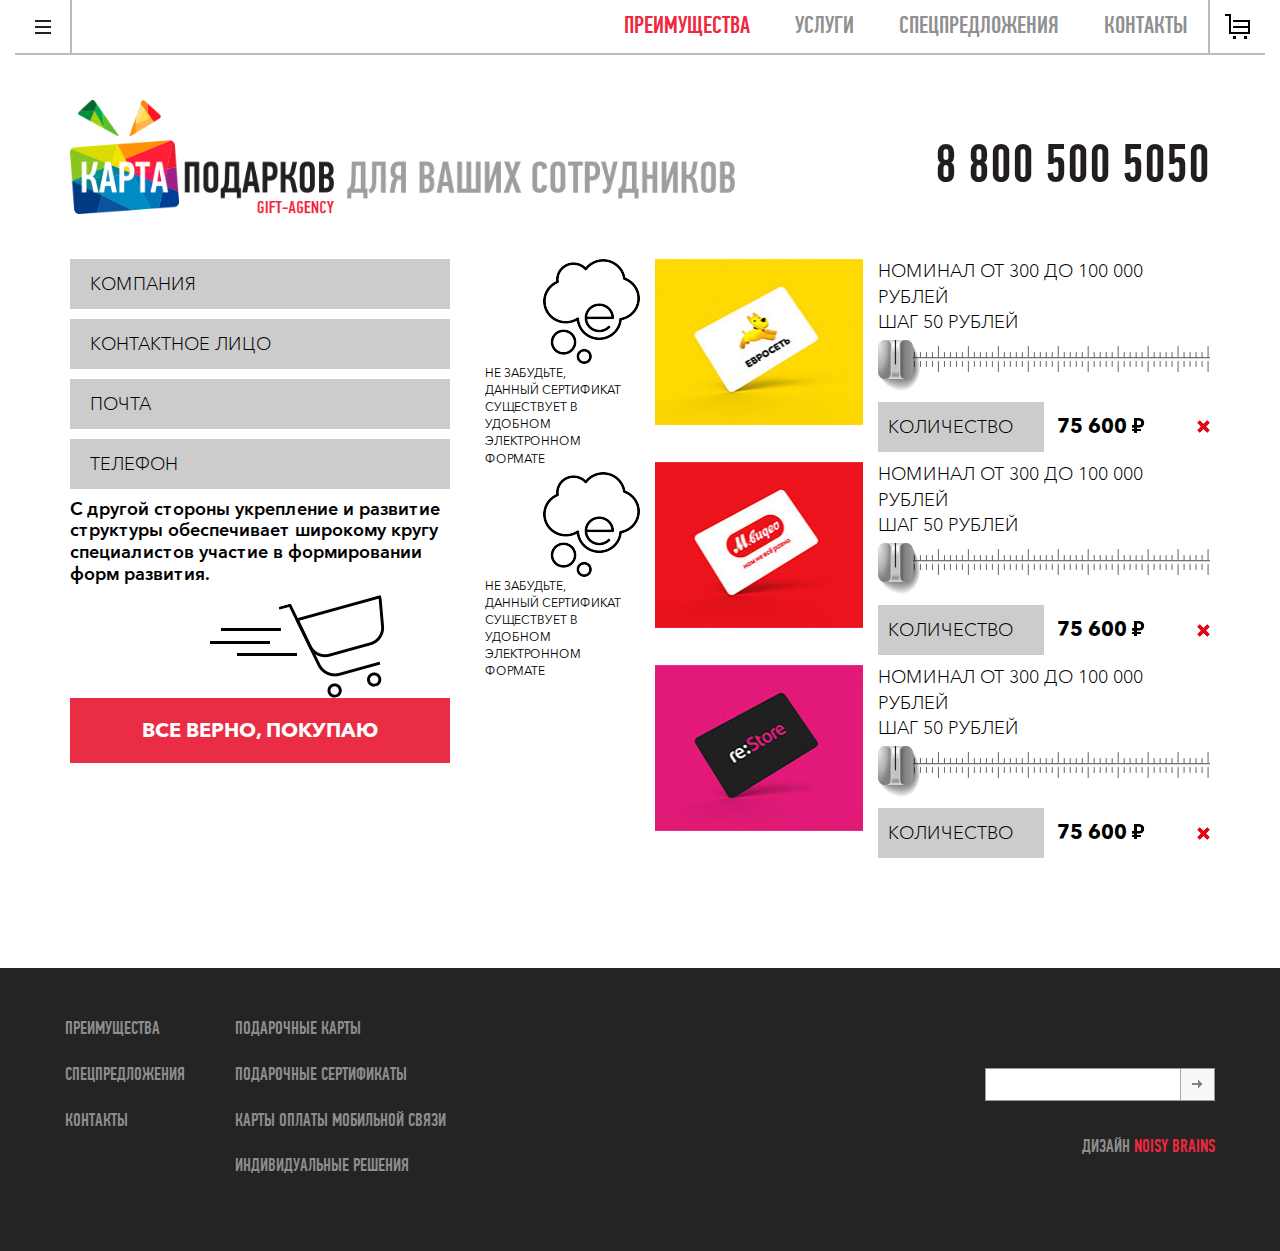
<file: 05.html>
<!DOCTYPE html>
<html lang="ru">
<head>
	<meta charset="UTF-8">
	<title>Корзина</title>
	<meta http-equiv="X-UA-Compatible" content="IE=edge">
	<meta name="keywords" content="" >
	<meta name="description" content="">
	<link rel="stylesheet" href="css/vendor.min.css">
	<link rel="stylesheet" href="css/ion.rangeSlider.css">
	<link rel="stylesheet" href="css/main.css">
	<link rel="stylesheet" href="css/media.css">
	<script src="js/modernizr-2.8.3.min.js"></script>
</head>
<body>
<div class="top-panel">
	<div class="container">
		<div class="top-panel-block">
			<div class="sidebar-btn"></div>
			<nav class="nav">
				<ul class="clearfix">
					<li class="active"><a href="#">преимущества</a></li>
					<li><a href="#">услуги</a></li>
					<li><a href="#">спецпредложения</a></li>
					<li><a href="#">контакты</a></li>
				</ul>
			</nav>
			<a href="#" class="basket-btn"></a>
		</div>
	</div>
</div>

<header class="header">
	<div class="container">
		<div class="header-block clearfix">
			<div class="col-lg-9 col-md-7">
				<div class="row">
					<div class="logo">
						<a href="#">
							<img src="images/log.png" height="139" width="812" alt="">
						</a>
					</div>
				</div>
			</div>
			<div class="col-lg-3 col-md-5">
				<div class="row">
					<div class="telephone">
						8 800 500 5050
					</div>
				</div>
			</div>
		</div>
	</div>
</header>

<aside class="sidebar">
	<div class="left-menu">
		<ul>
			<li class="active"><a href="#">преимущества</a></li>
			<li><a href="#">услуги</a></li>
			<li><a href="#">спецпредложения</a></li>
			<li><a href="#">контакты</a></li>
		</ul>
	</div>
</aside>


<div class="wrapper">
	<div class="container">
		<div class="basket clearfix">
			<div class="col-md-6">
				<div class="row">
					<div class="baslet-form clearfix">
						<div class="col-sm-8">
							<div class="row">
								<form>
									<div class="input-block">
										<input type="text" placeholder="КОМПАНИЯ">
									</div>
									<div class="input-block">
										<input type="text" placeholder="КОНТАКТНОЕ ЛИЦО">
									</div>
									<div class="input-block">
										<input type="text" placeholder="ПОЧТА">
									</div>
									<div class="input-block">
										<input type="text" placeholder="ТЕЛЕФОН">
									</div>
									<div class="input-block">
										<div class="info">С другой стороны укрепление и развитие структуры обеспечивает широкому кругу специалистов участие в формировании форм развития. </div>
									</div>
									<div class="input-block">
										<div class="buy-icon">
											<img src="images/buy.png" height="103" width="175" alt="">
										</div>
										<input type="submit" value="Все верно, покупаю" class="s-sub">
									</div>
								</form>
							</div>
						</div>
						<div class="col-sm-4 hidden-xs">
							<div class="row">
								<div class="basket-info">
									<div class="basket-img">
										<img src="images/e-icon-large.png" height="105" width="97" alt="">
									</div>
									<p>НЕ ЗАБУДЬТЕ, <br> ДАННЫЙ СЕРТИФИКАТ <br> СУЩЕСТВУЕТ В УДОБНОМ <br> ЭЛЕКТРОННОМ ФОРМАТЕ</p>
								</div>
								<div class="basket-info">
									<div class="basket-img">
										<img src="images/e-icon-large.png" height="105" width="97" alt="">
									</div>
									<p>НЕ ЗАБУДЬТЕ, <br> ДАННЫЙ СЕРТИФИКАТ <br> СУЩЕСТВУЕТ В УДОБНОМ <br> ЭЛЕКТРОННОМ ФОРМАТЕ</p>
								</div>
							</div>
						</div>
					</div>
				</div>
			</div>
			<div class="col-md-6">
				<div class="row">
					<div class="choise">
						<div class="choise-block clearfix">
							<div class="col-xs-5">
								<div class="choise-img" style="background-image: url(images/eutoset-small.jpg)"></div>
							</div>
							<div class="col-xs-7">
								<div class="row">
									<div class="title">
										<p>номинал от 300 до 100 000 рублей</p>
										<p>шаг 50 рублей</p>
									</div>
									<input type="text" id="step_1" name="step_1" value="">
									<div class="bottom-block">
										<input type="text" placeholder="КОЛИЧЕСТВО">
										<div class="price">
											<span>75 600</span>
										</div>
										<span class="del">
											<img src="images/del.png" height="13" width="13" alt="">
										</span>
									</div>
								</div>
							</div>
						</div>
						<div class="choise-block clearfix">
							<div class="col-xs-5">
								<div class="choise-img" style="background-image: url(images/mvideo-small.jpg)"></div>
							</div>
							<div class="col-xs-7">
								<div class="row">
									<div class="title">
										<p>номинал от 300 до 100 000 рублей</p>
										<p>шаг 50 рублей</p>
									</div>
									<input type="text" id="step_2" name="step_2" value="">
									<div class="bottom-block">
										<input type="text" placeholder="КОЛИЧЕСТВО">
										<div class="price">
											<span>75 600</span>
										</div>
										<span class="del">
											<img src="images/del.png" height="13" width="13" alt="">
										</span>
									</div>
								</div>
							</div>
						</div>
						<div class="choise-block clearfix">
							<div class="col-xs-5">
								<div class="choise-img" style="background-image: url(images/restore-small.jpg)"></div>
							</div>
							<div class="col-xs-7">
								<div class="row">
									<div class="title">
										<p>номинал от 300 до 100 000 рублей</p>
										<p>шаг 50 рублей</p>
									</div>
									<input type="text" id="step_3" name="step_3" value="">
									<div class="bottom-block">
										<input type="text" placeholder="КОЛИЧЕСТВО">
										<div class="price">
											<span>75 600</span>
										</div>
										<span class="del">
											<img src="images/del.png" height="13" width="13" alt="">
										</span>
									</div>
								</div>
							</div>
						</div>
					</div>
				</div>
			</div>
		</div>
	</div>
</div>

<footer class="footer">
	<div class="container">
		<div class="footer-block clearfix">
			<div class="foot-list clearfix">
				<div class="left-block">
					<ul>
						<li><a href="#">преимущества</a></li>
						<li><a href="#">спецпредложения</a></li>
						<li><a href="#">контакты</a></li>
					</ul>
				</div>
				<div class="right-block">
					<ul>
						<li><a href="#">подарочные карты</a></li>
						<li><a href="#">подарочные сертификаты</a></li>
						<li><a href="#">карты оплаты мобильной связи</a></li>
						<li><a href="#">индивидуальные решения</a></li>
					</ul>
				</div>
			</div>
			<div class="foot-search">
				<div class="foot-form">
					<form>
						<input type="text">
						<input type="submit" value="" class="foot-s">
					</form>
				</div>
				<div class="text">
					Дизайн <a href="#">noisy brains</a>
				</div>
			</div>
		</div>
	</div>
</footer>


<script src="js/vendor.min.js"></script>
<script src="js/ion.rangeSlider.min.js"></script>
<script src="js/placeholder.js"></script>
<script src="js/script.js"></script>
<script>
$(document).ready(function() {
		$("#step_1").ionRangeSlider({
	    min: 300,
	    max: 100000,
	    onChange: function (data) {
       $('.js-irs-0 .irs-single').addClass('visible');
       $('.js-irs-0 .irs-single').addClass('yellow');
	    }
		});
		$("#step_2").ionRangeSlider({
	    min: 300,
	    max: 100000,
	    onChange: function (data) {
       $('.js-irs-1 .irs-single').addClass('visible');
       $('.js-irs-1 .irs-single').addClass('red');
    	}
	});
		$("#step_3").ionRangeSlider({
	    min: 300,
	    max: 100000,
	    onChange: function (data) {
       $('.js-irs-2 .irs-single').addClass('visible');
       $('.js-irs-2 .irs-single').addClass('pink');
    }
	});
});
</script>
</body>
</html>
</file>
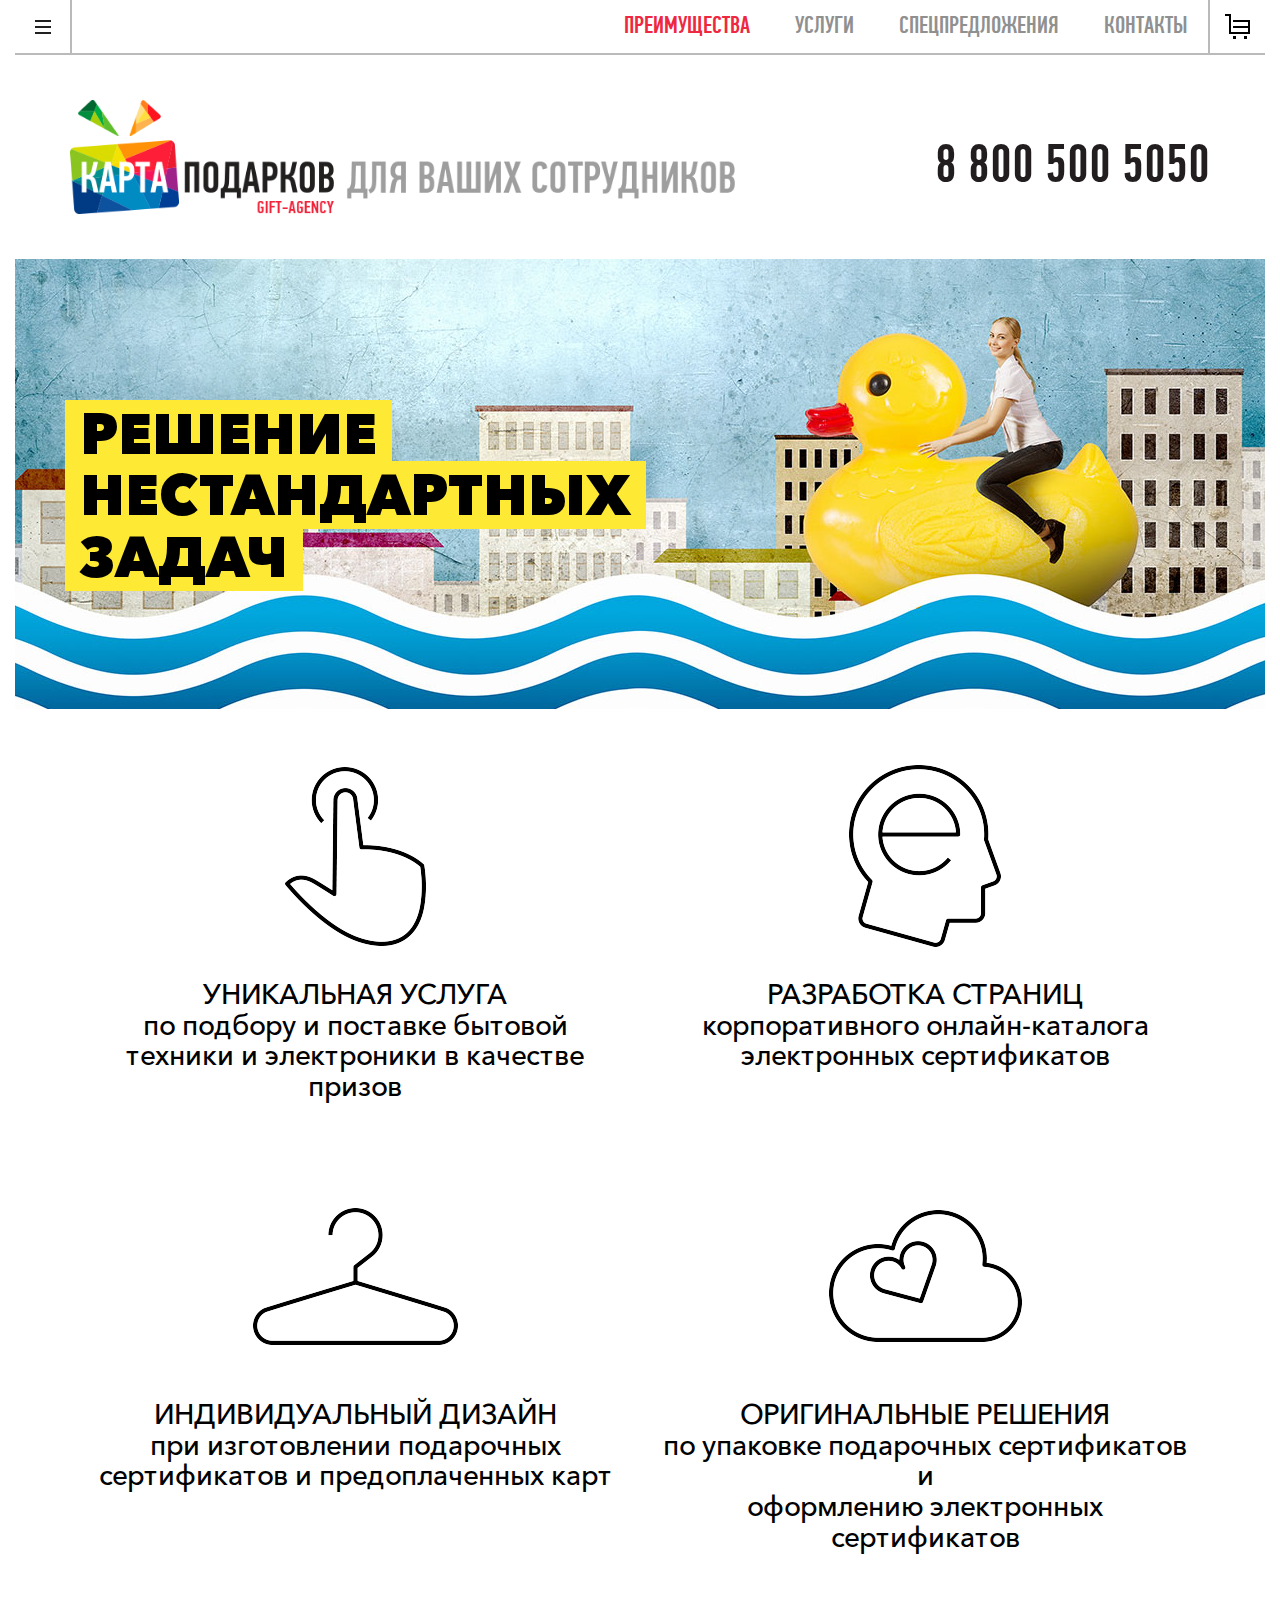
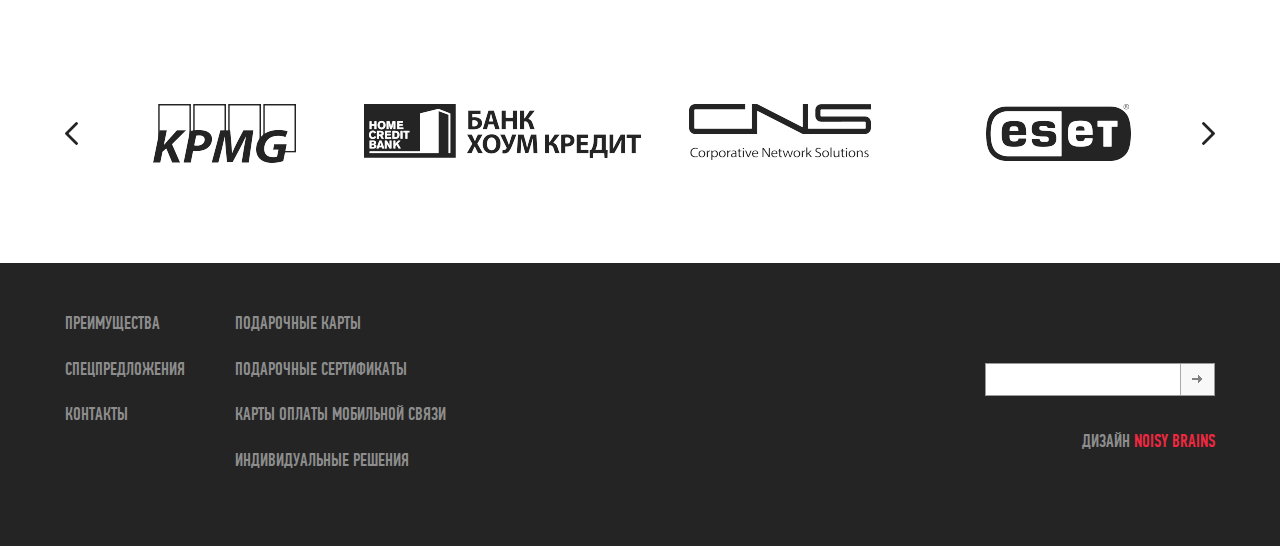
<file: 06.html>
<!DOCTYPE html>
<html lang="ru">
<head>
	<meta charset="UTF-8">
	<title>Корзинка</title>
	<meta http-equiv="X-UA-Compatible" content="IE=edge">
	<meta name="keywords" content="" >
	<meta name="description" content="">
	<link rel="stylesheet" href="css/vendor.min.css">
	<link rel="stylesheet" href="css/main.css">
	<link rel="stylesheet" href="css/media.css">
	<script src="js/modernizr-2.8.3.min.js"></script>
</head>
<body>

<div class="top-panel">
	<div class="container">
		<div class="top-panel-block">
			<div class="sidebar-btn"></div>
			<nav class="nav">
				<ul class="clearfix">
					<li class="active"><a href="#">преимущества</a></li>
					<li><a href="#">услуги</a></li>
					<li><a href="#">спецпредложения</a></li>
					<li><a href="#">контакты</a></li>
				</ul>
			</nav>
			<a href="#" class="basket-btn"></a>
		</div>
	</div>
</div>

<header class="header">
	<div class="container">
		<div class="header-block clearfix">
			<div class="col-lg-9 col-md-7">
				<div class="row">
					<div class="logo">
						<a href="#">
							<img src="images/log.png" height="139" width="812" alt="">
						</a>
					</div>
				</div>
			</div>
			<div class="col-lg-3 col-md-5">
				<div class="row">
					<div class="telephone">
						8 800 500 5050
					</div>
				</div>
			</div>
		</div>
	</div>
</header>

<aside class="sidebar">
	<div class="left-menu">
		<ul>
			<li class="active"><a href="#">преимущества</a></li>
			<li><a href="#">услуги</a></li>
			<li><a href="#">спецпредложения</a></li>
			<li><a href="#">контакты</a></li>
		</ul>
	</div>
</aside>

<div class="wrapper">
	<div class="container">
		<div class="slide">
			<div class="slide-img" style="background-image: url(images/bg.jpg)">
				<div class="slide-text">
					<p>
						<span>решение</span><br>
						<span>нестандартных</span><br>
						<span>задач</span><br>
					</p>
				</div>
			</div>
		</div>
		<div class="advantages clearfix">
			<div class="col-sm-6">
				<div class="advantages-block">
					<div class="advantages-img">
						<div class="table-block">
							<div class="block-vertical">
								<img src="images/adv-1.png" height="179" width="141" alt="">
							</div>
						</div>
					</div>
					<div class="advantages-text">
						<h3>уникальная услуга</h3>
						<p>по подбору и поставке бытовой <br> техники и электроники в качестве призов</p>
					</div>
				</div>
			</div>
			<div class="col-sm-6">
				<div class="advantages-block">
					<div class="advantages-img">
						<div class="table-block">
							<div class="block-vertical">
								<img src="images/adv-2.png" height="182" width="152" alt="">
							</div>
						</div>
					</div>
					<div class="advantages-text">
						<h3>разработка страниц</h3>
						<p>корпоративного онлайн-каталога <br>электронных сертификатов</p>
					</div>
				</div>
			</div>
			<div class="col-sm-6">
				<div class="advantages-block">
					<div class="advantages-img">
						<div class="table-block">
							<div class="block-vertical">
								<img src="images/adv-3.png" height="137" width="205" alt="">
							</div>
						</div>
					</div>
					<div class="advantages-text">
						<h3>индивидуальный дизайн</h3>
						<p>при изготовлении подарочных <br>сертификатов и предоплаченных карт</p>
					</div>
				</div>
			</div>
			<div class="col-sm-6">
				<div class="advantages-block">
					<div class="advantages-img">
						<div class="table-block">
							<div class="block-vertical">
								<img src="images/adv-4.png" height="132" width="193" alt="">
							</div>
						</div>
					</div>
					<div class="advantages-text">
						<h3>оригинальные решения</h3>
						<p>по упаковке подарочных сертификатов и <br>оформлению электронных сертификатов</p>
					</div>
				</div>
			</div>
		</div><!-- advantages -->

		<div class="partner-carousel">
			<div id="partner" class="owl-carousel owl-theme">
				<div class="item">
				  	<img src="images/partner1.png" height="59" width="143" alt="">
				</div>
			   <div class="item">
			  		<img src="images/partner2.png" height="54" width="277" alt="">
			   </div>
			   <div class="item">
			   	<img src="images/partner3.png" height="56" width="182" alt="">
			   </div>
			   <div class="item">
			   	<img src="images/partner4.png" height="57" width="145" alt="">
			   </div>
			   <div class="item">
				  	<img src="images/partner1.png" height="59" width="143" alt="">
				</div>
			   <div class="item">
			  		<img src="images/partner2.png" height="54" width="277" alt="">
			   </div>
			   <div class="item">
			   	<img src="images/partner3.png" height="56" width="182" alt="">
			   </div>
			   <div class="item">
			   	<img src="images/partner4.png" height="57" width="145" alt="">
			   </div>
			</div>
			 
			<div class="customNavigation">
			  <a class="btn prev"></a>
			  <a class="btn next"></a>
			</div>
		</div>
	</div>
</div>

<footer class="footer">
	<div class="container">
		<div class="footer-block clearfix">
			<div class="foot-list clearfix">
				<div class="left-block">
					<ul>
						<li><a href="#">преимущества</a></li>
						<li><a href="#">спецпредложения</a></li>
						<li><a href="#">контакты</a></li>
					</ul>
				</div>
				<div class="right-block">
					<ul>
						<li><a href="#">подарочные карты</a></li>
						<li><a href="#">подарочные сертификаты</a></li>
						<li><a href="#">карты оплаты мобильной связи</a></li>
						<li><a href="#">индивидуальные решения</a></li>
					</ul>
				</div>
			</div>
			<div class="foot-search">
				<div class="foot-form">
					<form>
						<input type="text">
						<input type="submit" value="" class="foot-s">
					</form>
				</div>
				<div class="text">
					Дизайн <a href="#">noisy brains</a>
				</div>
			</div>
		</div>
	</div>
</footer>




<script src="js/vendor.min.js"></script>
<script>
	$(document).ready(function() {
 
  var owl = $("#partner");
 
  owl.owlCarousel({
      items : 4,
      itemsDesktop : [1400,4],
      itemsDesktopSmall : [1100,3],
      itemsTablet: [800,2],
      itemsMobile : [400,1]
  });
 
  $(".next").click(function(){
    owl.trigger('owl.next');
  })
  $(".prev").click(function(){
    owl.trigger('owl.prev');
  })
 
});
</script>
<script src="js/script.js"></script>
</body>
</html>
</file>
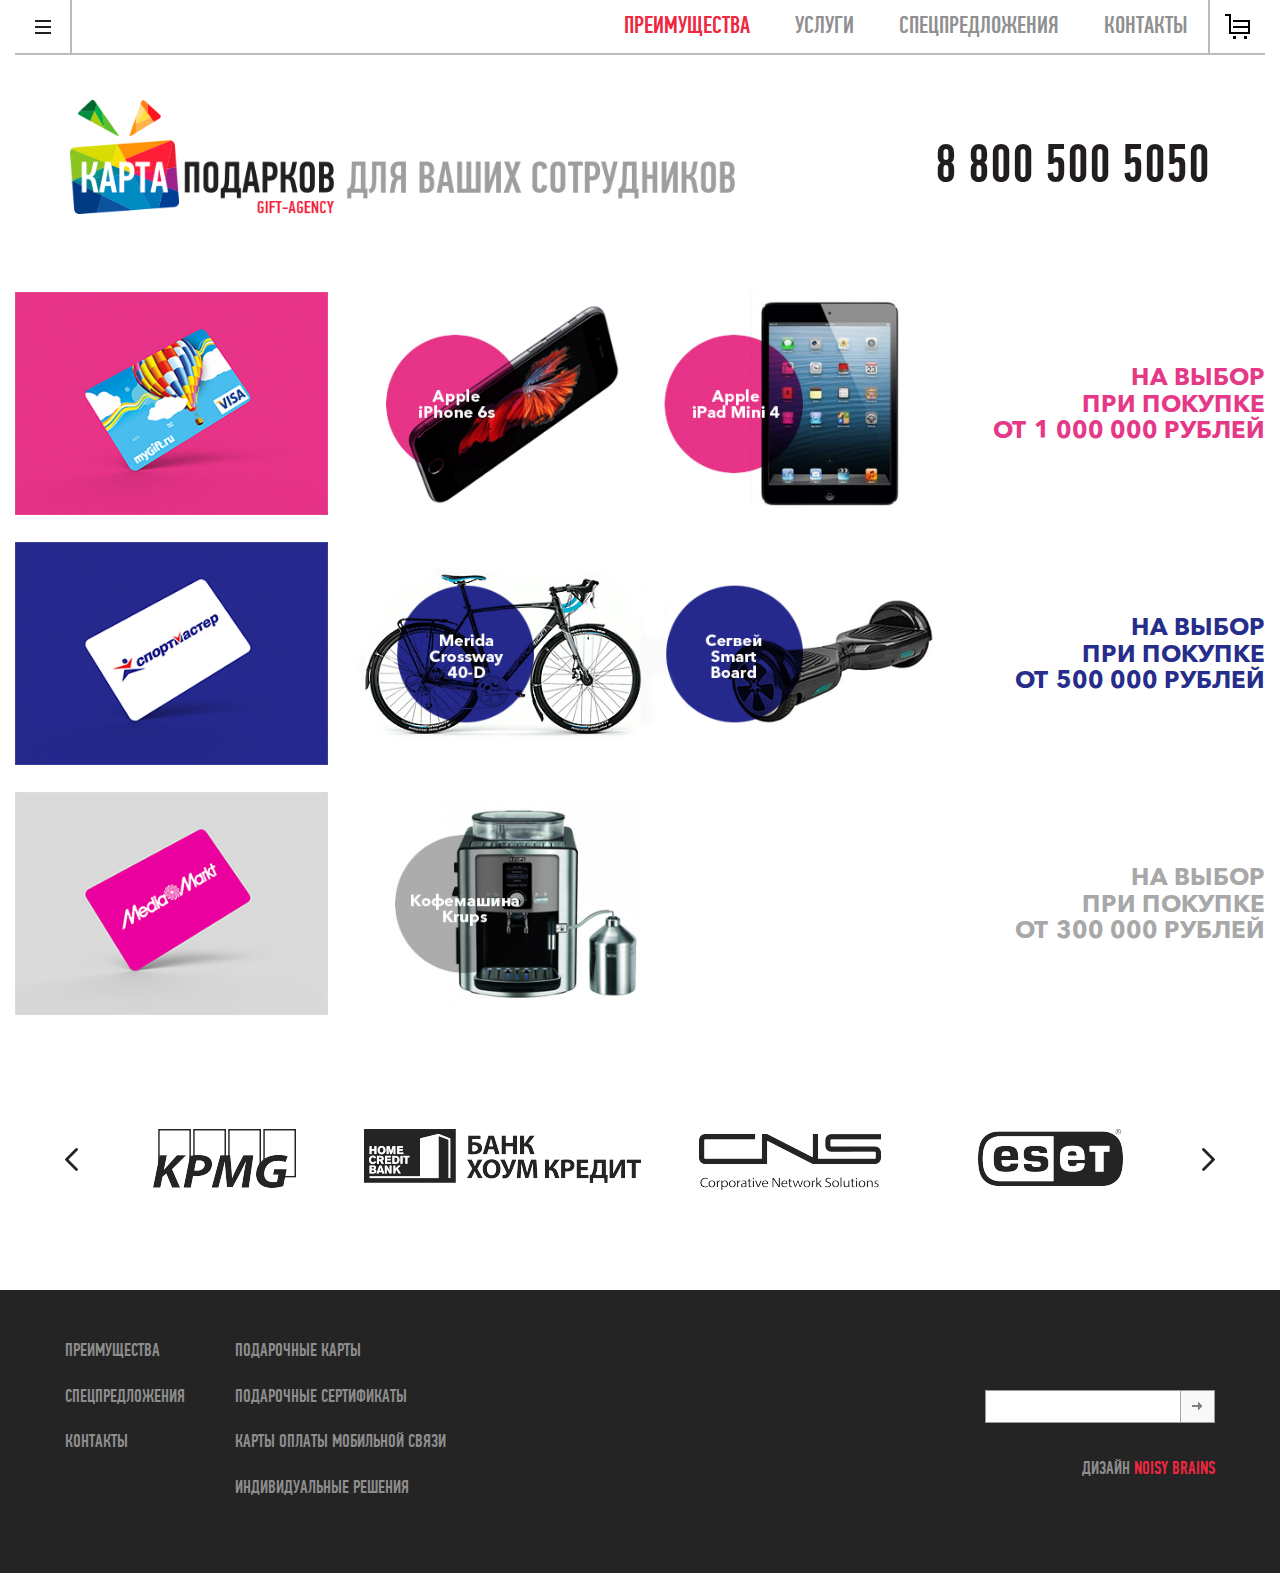
<file: 07.html>
<!DOCTYPE html>
<html lang="ru">
<head>
	<meta charset="UTF-8">
	<title>Спецпредложения</title>
	<meta http-equiv="X-UA-Compatible" content="IE=edge">
	<meta name="keywords" content="" >
	<meta name="description" content="">
	<link rel="stylesheet" href="css/vendor.min.css">
	<link rel="stylesheet" href="css/main.css">
	<link rel="stylesheet" href="css/media.css">
	<script src="js/modernizr-2.8.3.min.js"></script>
</head>
<body>

<div class="top-panel">
	<div class="container">
		<div class="top-panel-block">
			<div class="sidebar-btn"></div>
			<nav class="nav">
				<ul class="clearfix">
					<li class="active"><a href="#">преимущества</a></li>
					<li class="with-drop">
						<a href="#">услуги</a>
						<ul>
							<li><a href="#">подарочные сертификаты</a></li>
							<li><a href="#">предоплаченные карты</a></li>
							<li><a href="#">карты оплаты мобильной связи</a></li>
							<li><a href="#">индивидуальные решения</a></li>
						</ul>
					</li>
					<li><a href="#">спецпредложения</a></li>
					<li><a href="#">контакты</a></li>
				</ul>
			</nav>
			<a href="#" class="basket-btn"></a>
		</div>
	</div>
</div>

<header class="header">
	<div class="container">
		<div class="header-block clearfix">
			<div class="col-lg-9 col-md-7">
				<div class="row">
					<div class="logo">
						<a href="#">
							<img src="images/log.png" height="139" width="812" alt="">
						</a>
					</div>
				</div>
			</div>
			<div class="col-lg-3 col-md-5">
				<div class="row">
					<div class="telephone">
						8 800 500 5050
					</div>
				</div>
			</div>
		</div>
	</div>
</header>

<aside class="sidebar">
	<div class="left-menu">
		<ul>
			<li class="active"><a href="#">преимущества</a></li>
			<li><a href="#">услуги</a></li>
			<li><a href="#">спецпредложения</a></li>
			<li><a href="#">контакты</a></li>
		</ul>
	</div>
</aside>

<div class="wrapper">
	<div class="container">
		<div class="deals">
			<div class="deals-container clearfix">
				<div class="col-sm-3">
					<div class="row">
						<div class="table-block">
							<div class="block-vertical">
								<img src="images/deals-techno.jpg" height="250" width="350" alt="">
							</div>
						</div>
					</div>
				</div>
				<div class="col-sm-6">
					<div class="row">
						<div class="table-block">
							<div class="block-vertical">
								<img src="images/deals1.jpg" height="250" width="700" alt="">
							</div>
						</div>
					</div>
				</div>
				<div class="col-sm-3">
					<div class="row">
						<div class="deals-text" style="color: #e53988;">
							<div class="table-block">
								<div class="block-vertical">на выбор <br>
									при покупке <br>
									от 1 000 000 рублей</div>
							</div>
						</div>
					</div>
				</div>
			</div>
			<div class="deals-container clearfix">
				<div class="col-sm-3">
					<div class="row">
						<div class="table-block">
							<div class="block-vertical">
								<img src="images/deals-sportmaster.jpg" height="250" width="350" alt="">
							</div>
						</div>
					</div>
				</div>
				<div class="col-sm-6">
					<div class="row">
						<div class="table-block">
							<div class="block-vertical">
								<img src="images/deals2.jpg" height="250" width="704" alt="">
							</div>
						</div>
					</div>
				</div>
				<div class="col-sm-3">
					<div class="row">
						<div class="deals-text" style="color: #262d8b;">
							<div class="table-block">
								<div class="block-vertical">на выбор <br>
									при покупке <br>
									от 500 000 рублей</div>
							</div>
						</div>
					</div>
				</div>
			</div>
			<div class="deals-container clearfix">
				<div class="col-sm-3">
					<div class="row">
						<div class="table-block">
							<div class="block-vertical">
								<img src="images/deals-media.jpg" height="250" width="350" alt="">
							</div>
						</div>
					</div>
				</div>
				<div class="col-sm-6">
					<div class="row">
						<div class="table-block">
							<div class="block-vertical">
								<img src="images/deals3.jpg" height="250" width="700" alt="">
							</div>
						</div>
					</div>
				</div>
				<div class="col-sm-3">
					<div class="row">
						<div class="deals-text" style="color: #a8a8a8;">
							<div class="table-block">
								<div class="block-vertical">на выбор <br>
									при покупке <br>
									от 300 000 рублей</div>
							</div>
						</div>
					</div>
				</div>
			</div>
		</div>
		<!-- deals -->
		<div class="partner-carousel">
			<div id="partner" class="owl-carousel owl-theme">
				<div class="item">
				  	<img src="images/partner1.png" height="59" width="143" alt="">
				</div>
			   <div class="item">
			  		<img src="images/partner2.png" height="54" width="277" alt="">
			   </div>
			   <div class="item cns">
			   	<img src="images/partner3.png" height="56" width="182" alt="">
			   </div>
			   <div class="item eset">
			   	<img src="images/partner4.png" height="57" width="145" alt="">
			   </div>
			   <div class="item">
				  	<img src="images/partner1.png" height="59" width="143" alt="">
				</div>
			   <div class="item">
			  		<img src="images/partner2.png" height="54" width="277" alt="">
			   </div>
			   <div class="item cns">
			   	<img src="images/partner3.png" height="56" width="182" alt="">
			   </div>
			   <div class="item eset">
			   	<img src="images/partner4.png" height="57" width="145" alt="">
			   </div>
			</div>
			 
			<div class="customNavigation">
			  <a class="btn prev"></a>
			  <a class="btn next"></a>
			</div>
		</div>
	</div>
</div>

<footer class="footer">
	<div class="container">
		<div class="footer-block clearfix">
			<div class="foot-list clearfix">
				<div class="left-block">
					<ul>
						<li><a href="#">преимущества</a></li>
						<li><a href="#">спецпредложения</a></li>
						<li><a href="#">контакты</a></li>
					</ul>
				</div>
				<div class="right-block">
					<ul>
						<li><a href="#">подарочные карты</a></li>
						<li><a href="#">подарочные сертификаты</a></li>
						<li><a href="#">карты оплаты мобильной связи</a></li>
						<li><a href="#">индивидуальные решения</a></li>
					</ul>
				</div>
			</div>
			<div class="foot-search">
				<div class="foot-form">
					<form>
						<input type="text">
						<input type="submit" value="" class="foot-s">
					</form>
				</div>
				<div class="text">
					Дизайн <a href="#">noisy brains</a>
				</div>
			</div>
		</div>
	</div>
</footer>



<script src="js/vendor.min.js"></script>
<script>
	$(document).ready(function() {
 
  var owl = $("#partner");
 
  owl.owlCarousel({
      items : 4,
      itemsDesktop : [1400,4],
      itemsDesktopSmall : [1100,3],
      itemsTablet: [800,2],
      itemsMobile : [500,1]
  });
 
  // Custom Navigation Events
  $(".next").click(function(){
    owl.trigger('owl.next');
  })
  $(".prev").click(function(){
    owl.trigger('owl.prev');
  })
 
});
</script>
<script src="js/script.js"></script>
</body>
</html>
</file>
<file: css/main.css>
.transition {
  -webkit-transition: all 0.2s ease-in-out;
  -moz-transition: all 0.2s ease-in-out;
  -o-transition: all 0.2s ease-in-out;
  transition: all 0.2s ease-in-out;
}
.table-block {
  display: table;
}
.block-vertical {
  display: table-cell;
  vertical-align: middle;
}
body {
  font-family: 'PFDinTextCompProMedium';
  color: #000;
}
.top-panel-block {
  border-bottom: 2px solid #bababa;
  height: 55px;
  position: relative;
  padding-left: 55px;
  padding-right: 55px;
}
.sidebar-btn {
  cursor: pointer;
  position: absolute;
  z-index: 2;
  left: 0;
  top: 0;
  width: 55px;
  height: 53px;
  float: left;
  background: #fff url(../images/sidebar-btn.png) no-repeat 50%;
  -webkit-transition: all 0.2s ease-in-out;
  -moz-transition: all 0.2s ease-in-out;
  -o-transition: all 0.2s ease-in-out;
  transition: all 0.2s ease-in-out;
}
.sidebar-btn:hover {
  background: #ee2840 url(../images/sidebar-btn-active.png) no-repeat 50%;
}
.basket-btn {
  position: absolute;
  right: 0;
  top: 0;
  z-index: 2;
  width: 55px;
  height: 53px;
  float: left;
  background: #fff url(../images/basket.png) no-repeat 50%;
  -webkit-transition: all 0.2s ease-in-out;
  -moz-transition: all 0.2s ease-in-out;
  -o-transition: all 0.2s ease-in-out;
  transition: all 0.2s ease-in-out;
}
.basket-btn:hover {
  background: #ee2840 url(../images/basket-active.png) no-repeat 50%;
}
.nav {
  text-align: right;
  text-transform: uppercase;
  font-size: 24px;
  border-left: 2px solid #bababa;
  border-right: 2px solid #bababa;
}
.nav > ul > li {
  display: inline-block;
  vertical-align: middle;
  padding-left: 20px;
  padding-right: 20px;
  height: 54px;
  line-height: 54px;
  position: relative;
}
.nav > ul > li > ul{
  position: absolute;
  width: 325px;
  z-index: 10;
  left: 0;
  text-align: left;
  background: rgba(0,0,0,0.87);
  padding-left: 20px;
  padding-top: 5px;
  padding-bottom: 5px;
  display: none;
}
.nav > ul > li > ul a{
  font-size: 24px;
  color: #fff;
}
.nav > ul > li:hover > ul{
  display: block;
}
.nav > ul > li.with-drop:hover{
  background: rgba(0,0,0,0.87);
}
.nav > ul > li > ul a:hover{
  color: #ee2840;
}

.nav > ul > li:hover > a,
.nav > ul > li.active > a {
  color: #ee2840;
}
.nav a {
  color: #909090;
  text-decoration: none !important;
}
.header {
  padding: 45px 0;
}
.header img {
  max-width: 100%;
  height: auto;
}
.header-block {
  padding: 0 55px;
}
.telephone {
  font-size: 54px;
  color: #221e1f;
  text-align: right;
  padding-top: 55px;
}
.card-block {
  position: relative;
  overflow: hidden;
}
.card-block:hover .overlay {
  opacity: 1;
  visibility: visible;
}
.card-block:hover .card-text {
  border-color: rgba(255, 255, 255, 0.5);
}
.card-block .overlay {
  position: absolute;
  width: 100%;
  height: 100%;
  z-index: 2;
  left: 0;
  top: 0;
  right: 0;
  bottom: 0;
  opacity: 0;
  visibility: hidden;
  -webkit-transition: all 0.35s ease-in-out;
  -moz-transition: all 0.35s ease-in-out;
  -o-transition: all 0.35s ease-in-out;
  transition: all 0.35s ease-in-out;
  background: rgba(0, 0, 0, 0.5);
}
.card-block img{
  width: 100%;
  height: auto;
}
.card-text {
  position: absolute;
  z-index: 3;
  left: 50%;
  top: 50%;
  margin-left: -235px;
  margin-top: -150px;
  height: 300px;
  width: 470px;
  padding-left: 10px;
  padding-right: 10px;
  text-align: center;
  border: 4px solid #fff;
  -webkit-border-radius: 40px;
  border-radius: 40px;
  color: #fff;
  -webkit-transition: border 0.35s ease-in-out;
  -moz-transition: border 0.35s ease-in-out;
  -o-transition: border 0.35s ease-in-out;
  transition: border 0.35s ease-in-out;
  text-transform: uppercase;
}
.card-text .title {
  font-size: 89px;
  line-height: 1;
}
.card-text .small-title {
  font-size: 30px;
}
.card-text .table-block {
  width: 100%;
  height: 100%;
}
.partner-carousel {
  padding: 0 70px;
  position: relative;
  margin: 100px 0;
}
.partner-carousel .item {
  text-align: center;
}
.partner-carousel .item.cns{
  padding-top: 5px;
}

.btn {
  display: block;
  width: 13px;
  height: 23px;
  position: absolute;
  top: 50%;
  margin-top: -11.5px;
  cursor: pointer;
  z-index: 2;
}
.btn.prev {
  left: 50px;
  background: url(../images/car-prev.png) no-repeat;
}
.btn.next {
  right: 50px;
  background: url(../images/car-next.png) no-repeat;
}
.footer {
  background: #242424;
  padding: 50px 0;
}
.footer-block {
  padding: 0 50px;
}
.foot-list {
  text-transform: uppercase;
  font-size: 18px;
  float: left;
}
.foot-list .left-block {
  float: left;
  width: 170px;
}
.foot-list .right-block {
  float: left;
  width: 240px;
}
.foot-list li {
  margin-bottom: 20px;
}
.foot-list a {
  color: #8d8d8d;
  text-decoration: none;
}
.foot-list a:hover {
  color: #ee2840;
}
.foot-search {
  width: 230px;
  float: right;
  padding-top: 50px;
}
.foot-search .text {
  text-transform: uppercase;
  font-size: 18px;
  color: #8d8d8d;
  text-align: right;
  padding-top: 35px;
}
.foot-search .text a {
  text-decoration: none;
  color: #ee2840;
}
.foot-form {
  position: relative;
}
.foot-form input[type="text"] {
  width: 100%;
  height: 33px;
  border: 1px solid #9a9a9a;
  outline: 0;
  background: #fff;
  padding-left: 10px;
  font-size: 18px;
}
.foot-form .foot-s {
  display: block;
  position: absolute;
  right: 0;
  top: 0;
  z-index: 2;
  cursor: pointer;
  width: 35px;
  height: 33px;
  border: 0;
  outline: 0;
  background: url(../images/foot-submit.png) no-repeat;
}
.cat-nav {
  padding: 20px 55px;
  text-align: center;
  text-transform: uppercase;
  font-size: 30px;
  margin-bottom: 20px;
}
.cat-nav ul{
  display: -webkit-box;
  display: -webkit-flex;
  display: -moz-box;
  display: -ms-flexbox;
  display: flex;
  -webkit-box-orient: horizontal;
  -webkit-box-direction: normal;
  -webkit-flex-direction: row;
  -moz-box-orient: horizontal;
  -moz-box-direction: normal;
  -ms-flex-direction: row;
  flex-direction: row;
  -webkit-box-pack: justify;
  -webkit-justify-content: space-between;
  -moz-box-pack: justify;
  -ms-flex-pack: justify;
  justify-content: space-between;
  -webkit-box-align: start;
  -webkit-align-items: flex-start;
  -moz-box-align: start;
  -ms-flex-align: start;
  align-items: flex-start;
}
.cat-nav li {
  vertical-align: middle;
}
.cat-nav li.active a {
  color: #ee2840;
}
.cat-nav a {
  color: #909090;
  text-decoration: none;
  display: inline-block;
}
.cat-nav a:hover {
  color: #ee2840;
}
.filter {
  background: #5a6066;
  font-family: 'AvenirNextCyrRegular';
  padding: 30px 55px;
  padding-bottom: 15px;
  text-align: center;
}
.filter li {
  display: inline-block;
  vertical-align: middle;
  margin-left: 15px;
  margin-bottom: 15px;
}
.filter a {
  display: block;
  height: 35px;
  line-height: 35px;
  padding: 0 15px;
  background: #464e53;
  color: #fff;
  text-transform: uppercase;
  font-size: 14px;
  text-decoration: none;
  -webkit-border-radius: 20px;
  border-radius: 20px;
}
.card-item {
  height: 250px;
  position: relative;
  background-repeat: no-repeat;
  background-position: 50%;
  -o-background-size: cover;
  background-size: cover;
  overflow: hidden;
  padding-top: 180px;
}
.card-item .overlay {
  position: absolute;
  width: 100%;
  height: 180px;
  left: 0;
  top: 0;
  background: rgba(0, 0, 0, 0.6);
  opacity: 0;
  visibility: hidden;
  -webkit-transition: all 0.5s ease-in-out;
  -moz-transition: all 0.5s ease-in-out;
  -o-transition: all 0.5s ease-in-out;
  transition: all 0.5s ease-in-out;
}
.card-item ul {
  -webkit-transition: all 0.5s ease-in-out;
  -moz-transition: all 0.5s ease-in-out;
  -o-transition: all 0.5s ease-in-out;
  transition: all 0.5s ease-in-out;
  opacity: 0;
  visibility: hidden;
}
.card-item:hover .overlay {
  opacity: 1;
  visibility: visible;
}
.card-item:hover ul {
  opacity: 1;
  visibility: visible;
}
.card-link {
  width: 100%;
  height: 70px;
  z-index: 2;
}
.card-link.euroset a {
  background: #fed631;
}
.card-link.mvideo a {
  background: #e91a27;
}
.card-link.mediamarkt a {
  background: #dadada;
}
.card-link.ozon a {
  background: #1587cc;
}
.card-link.technopark a {
  background: #168fc2;
}
.card-link.techosila a {
  background: #fcee35;
}
.card-link.eldorado a {
  background: #c9112a;
}
.card-link.ulmart a {
  background: #eb3a2e;
}
.card-link.restore a {
  background: #e02279;
}
.card-link.samsung a {
  background: #041d82;
}
.card-link.sony a {
  background: #a3a3a3;
}
.card-link > ul > li {
  width: 20%;
  float: left;
}
.card-link > ul > li a {
  display: block;
  text-align: center;
  -webkit-transition: background 0.3s ease-in-out;
  -moz-transition: background 0.3s ease-in-out;
  -o-transition: background 0.3s ease-in-out;
  transition: background 0.3s ease-in-out;
}
.card-link > ul > li a:hover {
  background: rgba(0, 0, 0, 0.6);
}
.card-link > ul > li a:hover + .card-desc {
  opacity: 1;
  visibility: visible;
  -webkit-transform: scale(1);
  -moz-transform: scale(1);
  -ms-transform: scale(1);
  -o-transform: scale(1);
  transform: scale(1);
}
.card-link > ul > li a .table-block {
  display: table;
  width: 100%;
  height: 70px;
}
.single-card {
  padding: 0 55px;
  margin-bottom: 80px;
}
.single-card-container{
  position: relative;
}
.single-card:last-child {
  margin-bottom: 130px;
}
.single-card .title {
  text-transform: uppercase;
  font-family: 'AvenirNextCyrHeavy';
  font-size: 36px;
  line-height: 1.1;
  margin-top: 5px;
  margin-bottom: 20px;
}
.single-card .title span {
  background: #feea34;
  padding-left: 10px;
  padding-right: 10px;
}
.single-card .text {
  font-family: 'AvenirNextCyrDemi';
  font-size: 18px;
  line-height: 1.2;
  height: 170px;
  /* opacity: 0;
  visibility:hidden;
  -webkit-transition: all 0.4s ease-in-out;
  -o-transition: all 0.4s ease-in-out;
  transition: all 0.4s ease-in-out;
  -webkit-transform: scale(0.5);
  -ms-transform: scale(0.5);
  -o-transform: scale(0.5);
  transform: scale(0.5); */
}
.single-text{
  font-size: 24px;
  font-family: 'AvenirNextCyrRegular';
  text-transform: uppercase;
  line-height: 1.1;
  position: absolute;
  z-index: 3;
  width:50%;
  padding-right: 45px;
  text-align: center;
  left: 0;
  top: 0;
  color: #fff;
  opacity: 0;
  visibility:hidden;
  -webkit-transition: all 0.4s ease-in-out;
  -o-transition: all 0.4s ease-in-out;
  transition: all 0.4s ease-in-out;
  -webkit-transform: scale(0.5);
  -ms-transform: scale(0.5);
  -o-transform: scale(0.5);
  transform: scale(0.5);
}
  .single-text .table-block{
    width: 100%;
    height: 377px;
  }
.single-card .col-md-6{
  position: static;
}
.single-card-icon ul{
  display: -webkit-box;
  display: -webkit-flex;
  display: -moz-box;
  display: -ms-flexbox;
  display: flex;
  -webkit-box-orient: horizontal;
  -webkit-box-direction: normal;
  -webkit-flex-direction: row;
  -moz-box-orient: horizontal;
  -moz-box-direction: normal;
  -ms-flex-direction: row;
  flex-direction: row;
  -webkit-box-pack: justify;
  -webkit-justify-content: space-between;
  -moz-box-pack: justify;
  -ms-flex-pack: justify;
  justify-content: space-between;
  -webkit-box-align: start;
  -webkit-align-items: flex-start;
  -moz-box-align: start;
  -ms-flex-align: start;
  align-items: flex-start;
}

.single-card-icon li {
  display: block;
  vertical-align: middle;
}
.single-card-icon li a {
  display: block;
  padding-left: 5px;
  padding-right: 5px;
}
.single-card-icon li a:hover + div{
  opacity: 1;
  visibility:visible;
  -webkit-transform: scale(1);
  -ms-transform: scale(1);
  -o-transform: scale(1);
  transform: scale(1);
} 
.single-card-icon li a img {
  max-width: 100%;
  height: auto;
}
.single-card-icon > ul >  li > a .table-block {
  width: 100%;
  height: 110px;
}
.single-card-img {
  padding-right: 45px;
}
.single-card-img .img-block{
  position: relative;
}
.img-overlay-block{
  position: absolute;
  z-index: 2;
  left: 0;
  top: 0;
  max-width: 100%;
  height: auto;
  opacity: 0;
  -ms-filter: "progid:DXImageTransform.Microsoft.Alpha(Opacity=0)";
  visibility: hidden;
  -webkit-transition: all 0.4s ease-in-out;
  -o-transition: all 0.4s ease-in-out;
  transition: all 0.4s ease-in-out;
}
  .img-overlay-block.active{
    opacity: 0.5;
    -ms-filter: "progid:DXImageTransform.Microsoft.Alpha(Opacity=50)";
    visibility: visible;
  }
.single-card-img img {
  max-width: 100%;
  height: auto;
}
.contacts {
  margin-bottom: 65px;
  padding: 0 55px;
}
.google-maps {
  width: 100%;
}
.input-block {
  margin-bottom: 10px;
  position: relative;
}
.input-block input[type="text"] {
  width: 100%;
  height: 50px;
  border: 0;
  outline: 0;
  padding-left: 20px;
  background: #ccc;
  font-size: 18px;
  color: #000;
  font-family: 'AvenirNextCyrLight';
}
.placeholder{
  color: #000;
}
.input-block input[type="text"]::-webkit-input-placeholder {
  color: #000;
}
.input-block input[type="text"]::-moz-placeholder {
  color: #000;
}
.input-block input[type="text"]:-moz-placeholder {
  color: #000;
}
.input-block input[type="text"]:-ms-input-placeholder {
  color: #000;
}
.input-block textarea::-webkit-input-placeholder {
  color: #000;
}
.input-block textarea::-moz-placeholder {
  color: #000;
}
.input-block textarea:-moz-placeholder {
  color: #000;
}
.input-block textarea:-ms-input-placeholder {
  color: #000;
}
.input-block textarea {
  resize: none;
  border: 0;
  outline: 0;
  background: #ccc;
  width: 100%;
  height: 180px;
  font-size: 18px;
  padding-left: 20px;
  padding-top: 10px;
  color: #000;
  font-family: 'AvenirNextCyrLight';
}
.input-block .s-sub {
  width: 100%;
  height: 65px;
  outline: 0;
  border: 0;
  background: #eb2c45;
  text-transform: uppercase;
  color: #fff;
  font-size: 20px;
  font-family: 'AvenirNextCyrBold';
  -webkit-transition: all 0.2s linear;
  -o-transition: all 0.2s linear;
  transition: all 0.2s linear;
}
  .input-block .s-sub:hover{
    background: #242424;
  }
.input-block .info {
  font-family: 'AvenirNextCyrDemi';
  font-size: 18px;
  line-height: 1.2;
}
.buy-icon {
  text-align: right;
  padding-right: 65px;
}
.contact-form {
  padding-left: 10px;
}
.contact-text {
  text-transform: uppercase;
  font-size: 30px;
  font-family: 'PFDinTextCompPro-XThin';
}
.adress {
  text-align: right;
}
.basket-info {
  padding-left: 35px;
  font-size: 12px;
  margin-bottom: 5px;
  font-family: 'AvenirNextCyrRegular';
}
.basket-img {
  text-align: right;
}
.basket-img img {
  max-width: 100%;
  height: auto;
}
.price {
  font-family: 'AvenirNextCyrBold';
  font-size: 20px;
  height: 45px;
  line-height: 45px;
  display: inline;
  position: relative;
}
.price span {
  position: relative;
  padding-left: 10px;
}
.price span:after {
  content: "";
  display: inline-block;
  width: 13px;
  height: 15px;
  background: url(../images/v-rub.png) no-repeat;
  margin-left: 5px;
}
.del-price {
  position: absolute;
  z-index: 2;
  width: 13px;
  height: 13px;
  display: block;
  cursor: pointer;
  top: -2px;
  right: 10px;
}
.basket {
  padding: 0 55px;
  margin-bottom: 100px;
}
.choise-block {
  margin-bottom: 10px;
}
.choise-block .title{
  text-transform: uppercase;
  font-size: 18px;
  font-family: 'AvenirNextCyrLight';
}
.choise-block .bottom-block{
  position: relative;
  line-height: 1;
  margin-top: 26px;
}
.choise-block .del{
  cursor: pointer;
  position: absolute;
  z-index: 2;
  right: 0;
  top: 50%;
  margin-top: -6.5px;
}
.choise-block .bottom-block input[type="text"]{
  height: 50px;
  border:0;
  outline: 0;
  width: 190px;
  background-color: #ccc;
  font-size: 18px;
  font-family: 'AvenirNextCyrLight';
  padding-left: 10px;
  color: #000;
}
.choise-block .bottom-block input[type="text"]::-webkit-input-placeholder {color:#000;}
.choise-block .bottom-block input[type="text"]::-moz-placeholder          {color:#000;}
.choise-block .bottom-block input[type="text"]:-moz-placeholder           {color:#000;}
.choise-block .bottom-block input[type="text"]:-ms-input-placeholder      {color:#000;}

.choise-img {
  height: 166px;
  background-repeat: no-repeat;
  background-position: 50%;
  -o-background-size: cover;
  background-size: cover;
}
.select {
  margin-bottom: 10px;
}
.slct {
  display: block;
  background-color: #ccc;
  width: 100%;
  height: 50px;
  line-height: 50px;
  color: #000 !important;
  padding-left: 15px;
  overflow: hidden;
  white-space: nowrap;
  text-overflow: ellipsis;
  -o-text-overflow: ellipsis;
  font-size: 18px;
  text-decoration: none !important;
  text-transform: uppercase;
  font-family: 'AvenirNextCyrLight';
  position: relative;
}
.slct:after {
  content: "";
  position: absolute;
  width: 9px;
  height: 5px;
  background: url(../images/drop.png) no-repeat;
  z-index: 2;
  top: 50%;
  margin-top: -2.5px;
  right: 18px;
  -webkit-transition: all 0.2s linear;
  -moz-transition: all 0.2s linear;
  -o-transition: all 0.2s linear;
  transition: all 0.2s linear;
}
.slct.active:after {
  -webkit-transform: rotate(180deg);
  -moz-transform: rotate(180deg);
  -ms-transform: rotate(180deg);
  -o-transform: rotate(180deg);
  transform: rotate(180deg);
}
.drop {
  margin: 0;
  padding: 0;
  width: 100%;
  position: absolute;
  display: none;
  z-index: 3;
  background: #ccc;
  font-size: 18px;
  font-family: 'AvenirNextCyrLight';
}
.drop li {
  list-style: none;
  cursor: pointer;
  display: block;
  color: #000;
  padding: 4px 15px 4px 15px;
}
.drop li:hover {
  background-color: #e8e8e8;
}
.slide {
  margin-bottom: 55px;
}
.slide-img {
  height: 450px;
  background-repeat: no-repeat;
  background-position: 50%;
  -o-background-size: cover;
  background-size: cover;
  padding-left: 50px;
  padding-top: 145px;
}
.advantages {
  padding: 0 55px;
}
.advantages-block {
  text-align: center;
  font-size: 28px;
  font-family: 'AvenirNextCyrMedium';
  line-height: 1.1;
  height: 420px;
}
.advantages-block h3 {
  text-transform: uppercase;
}
.advantages-img {
  margin-bottom: 30px;
  height: 185px;
}
.advantages-img .table-block{
  width: 100%;
  height: 185px;
}
.advantages-img img {
  max-width: 100%;
  height: auto;
}
.sidebar {
  position: fixed;
  z-index: 100;
  width: 390px;
  height: 100%;
  left: 0;
  top: 0;
  background: rgba(0, 0, 0, 0.8);
  -webkit-transition: all 0.5s ease-in-out;
  -moz-transition: all 0.5s ease-in-out;
  -o-transition: all 0.5s ease-in-out;
  transition: all 0.5s ease-in-out;
  opacity: 0;
  left: -400px;
  visibility: hidden;
}
.sidebar.active {
  left: 0;
  visibility: visible;
  opacity: 1;
}
.left-menu {
  text-transform: uppercase;
  font-size: 24px;
  font-family: 'PFDinTextCompProMedium';
  padding-top: 60px;
  padding-left: 80px;
}
.left-menu a {
  color: #fff;
  text-decoration: none;
  -webkit-transition: color 0.2s linear;
  -moz-transition: color 0.2s linear;
  -o-transition: color 0.2s linear;
  transition: color 0.2s linear;
}
.left-menu a:hover,
.left-menu li.active a{
  color: #ee2840;
}
.left-menu li {
  margin-bottom: 35px;
}
.owl-item img {
  max-width: 100%;
  height: auto;
}
.card-desc {
  color: #fff;
  position: absolute;
  z-index: 3;
  width: 100%;
  left: 0;
  top: 0;
  text-align: center;
  font-size: 24px;
  font-family: 'AvenirNextCyrRegular';
  text-transform: uppercase;
  height: 180px;
  line-height: 1.3;
  opacity: 0;
  -webkit-transform: scale(0.5);
  -moz-transform: scale(0.5);
  -ms-transform: scale(0.5);
  -o-transform: scale(0.5);
  transform: scale(0.5);
  visibility: hidden;
  -webkit-transition: all 0.3s ease-in-out;
  -moz-transition: all 0.3s ease-in-out;
  -o-transition: all 0.3s ease-in-out;
  transition: all 0.3s ease-in-out;
}
.card-desc .table-block {
  width: 100%;
  height: 180px;
}
.slide-text {
  text-transform: uppercase;
  font-size: 56px;
  font-family: 'AvenirNextCyrHeavy';
  line-height: 1.1;
}
.slide-text p {
  background: #feea34;
  display: inline;
}
.slide-text span {
  padding-left: 15px;
  padding-right: 15px;
}

input[type="text"].error,
textarea.error{
  border: 2px solid red;
}

.main-text{
  font-family: 'AvenirNextCyrDemi';
  font-size: 18px;
  text-align: center;
  padding-top: 40px;
}
.main-text p:first-child{
  margin-bottom: 20px;
}
.deals-text{
  text-align: right;
  font-family: 'AvenirNextCyrBold';
  font-size: 24px;
  text-transform: uppercase;
  line-height: 1.1;
}
.deals-container img{
  max-width: 100%;
  height: auto;
}
.deals-container .table-block{
  width: 100%;
  height: 250px;
}
.deals{
  margin-top: 20px;
}
</file>
<file: css/media.css>
@media(min-width: 992px){
	.partner-carousel .item.eset{
	  padding-right: 15px;
	}
	.partner-carousel .item.cns{
		padding-left: 20px;
	}
}


@media(max-width: 1440px){
	.single-text .table-block{
		height: 26vw;
	}
}


@media(max-width: 1369px){
	.cat-nav{
		font-size: 28px;
	}
}

@media(max-width: 1299px){
	.telephone{
		padding-top: 30px;
	}
	.cat-nav ul{
		display: block;
	}
	.cat-nav li{
		display: inline-block;
		vertical-align: middle;
		padding: 0 10px;
	}
}

@media(min-width: 992px) and (max-width: 1191px){
	.card-text{
	  margin-left: -185px;
	  margin-top: -100px;
	  height: 200px;
	  width: 370px;
	}
	.card-text .small-title{
		font-size: 26px;
	}
	.card-text .title{
		font-size: 53px;
	}
}
@media(min-width: 992px) and (max-width: 1299px){
	.choise-block .bottom-block input[type="text"]{
		width: 50%;
	}
}

@media(max-width: 991px){
	.nav{
		padding-right: 0;
		text-align: left;
		padding-left: 15px;
	}
	.single-text{
		padding-right: 0;
	}
	.single-text .table-block{
		height: 377px;
	}
	.img-overlay-block{
		width: 100%;
		text-align: center;
	}
	.single-text{
		width: 100%;
	}
	.single-card .text{
		height: auto;
		margin-bottom: 30px;
	}
	.advantages{
		padding: 0;
	}
	.telephone{
		text-align: center;
	}
	.advantages-block{
		font-size: 22px;
	}
	.single-card-img{
		text-align: center;
		padding:0;
		margin-bottom: 20px;
	}
	.single-card{
		text-align: center;
	}
	.single-card{
		padding:0;
	}
	.contact-text{
		margin: 20px 0;
	}
	.contact-form{
		padding-left: 0;
	}
	.choise-block .col-xs-5{
		padding-left: 0;
	}
	.baslet-form{
		margin-bottom: 30px;
	}
}


@media(max-width: 767px){
	.hidden-xs{
		display: none !important;
	}
	.deals-text{
		text-align: center;
		margin: 20px 0;
	}
	.deals-container{
		text-align: center;
	}
	.deals-container .table-block{
	  height: auto;
	}
	.single-card .text{
		font-size: 16px;
		margin-bottom: 0;
	}
	.advantages-block{
		height: auto;
		margin-bottom: 50px;
	}
	.slide-img{
		height: 300px;
		padding-left: 35px;
		padding-top: 125px;
	}
	.slide-text{
		font-size: 34px;
	}
	.nav{
		display: none;
	}
	.contacts{
		padding: 0;
	}
	.contact-text{
		text-align: center;
	}
	.adress{
		text-align:center;
	}
	.basket{
		padding:0;
	}
	.sidebar{
		width: 250px;
		left: -240px;
	}
	.left-menu{
		padding-left: 40px;
		font-size: 22px;
	}
	.header-block{
		padding: 0;
	}
	.telephone{
		font-size: 38px;
	}

	.partner-carousel{
		padding: 0 20px;
	}
	.btn.prev{
		left: 0;
	}
	.btn.next{
		right: 0;
	}
	.foot-list{
		width: 100%;
		float: none;
		text-align: center;
	}
	.foot-search{
		float: none;
		margin: auto;
		padding-top: 10px;
	}
	.foot-list .left-block{
		float: none;
		width: auto;
	}
	.foot-list .right-block{
		float: none;
		width: auto;
	}
	.footer-block{
		padding: 0;
	}
	.cat-nav{
		font-size: 24px;
	}
	.filter{
		padding-left: 20px;
		padding-right: 20px;
	}
	.filter a{
		height: auto;
		line-height: 1.1;
		padding-top: 5px;
		padding-bottom: 5px;
	}
	.cat-nav li{
		display: block;
		text-align: center;
	}
	.cat-nav{
		padding-left: 0;
		padding-right: 0;
	}
	.single-card .title{
		font-size: 26px;
	}
	.card-text{
	  margin-left: -185px;
	  margin-top: -100px;
	  height: 200px;
	  width: 370px;
	  -webkit-border-radius: 30px;
  		border-radius: 30px;
	}
	.card-text .small-title{
		font-size: 26px;
	}
	.card-text .title{
		font-size: 53px;
	}

}


@media(max-width: 650px){
	.single-text .table-block{
		height: 58vw;
	}
	.choise-block .col-xs-5,
	.choise-block .col-xs-7{
		float: none;
		width: 100%;
	}
	.choise-img{
		width: 235px;
	}
	.choise-block .title{
		margin: 10px 0;
	}

}

@media(max-width: 480px){
	.single-card .title{
		font-size: 22px;
	}
	.single-text{
		font-size: 18px;
	}
	.slide-text{
		font-size: 20px;
	}
	.slct,
	.drop{
		font-size: 14px;
	}
	.slide-img{
		height: 250px;
		padding-left: 10px;
		padding-top: 100px;
	}
	.single-card,
	.single-card:last-child{
		margin-bottom: 30px;
	}
	.single-card-icon li a{
		padding-left: 15px;
		padding-right: 15px;
	}
	.card-text{
	  margin-left: -125px;
	  margin-top: -65px;
	  height: 130px;
	  width: 250px;
	  -webkit-border-radius: 20px;
  		border-radius: 20px;
  		border-width: 3px;
	}
	.card-text .small-title{
		font-size: 18px;
	}
	.card-text .title{
		font-size: 36px;
	}
	.choise-block .bottom-block input[type="text"]{
		width: 50%;
	}
	.choise-block .del{
		top: 43%;
	}
}
</file>
<file: css/ion.rangeSlider.css>
.irs {
    position: relative; 
    display: block;
    -webkit-touch-callout: none;
    -webkit-user-select: none;
     -khtml-user-select: none;
       -moz-user-select: none;
        -ms-user-select: none;
            user-select: none;
}
    .irs-line {
        position: relative; display: block;
        overflow: hidden;
        outline: none !important;
    }
        .irs-line-left, .irs-line-mid, .irs-line-right {
            position: absolute; 
            display: block;
            top: 0;
        }
        .irs-line-left {
            left: 0; width: 11%;
        }
        .irs-line-mid {
            left: 9%; width: 82%;
        }
        .irs-line-right {
            right: 0; width: 11%;
        }

    .irs-bar {
        position: absolute; display: block;
        left: 0; width: 0;
    }
        .irs-bar-edge {
            position: absolute; display: block;
            top: 0; left: 0;
        }

    .irs-shadow {
        position: absolute; display: none;
        left: 0; width: 0;
    }

    .irs-slider {
        position: absolute; display: block;
        cursor: default;
        z-index: 1;
    }
        .irs-slider.single {

        }
        .irs-slider.from {

        }
        .irs-slider.to {

        }
        .irs-slider.type_last {
            z-index: 2;
        }

    .irs-min {
        position: absolute; display: block;
        left: 0;
        cursor: default;
    }
    .irs-max {
        position: absolute; display: block;
        right: 0;
        cursor: default;
    }

    .irs-from,
     .irs-to, 
     .irs-single {
        position: absolute; 
        display: block;
        top: -50px; 
        left: 0;
        margin-left: -3px;
        cursor: default;
        white-space: nowrap;
    }

.irs-grid {
    position: absolute; display: none;
    bottom: 0; left: 0;
    width: 100%; height: 20px;
}
.irs-with-grid .irs-grid {
    display: block;
}
    .irs-grid-pol {
        position: absolute;
        top: 0; left: 0;
        width: 1px; height: 8px;
        background: #000;
    }
    .irs-grid-pol.small {
        height: 4px;
    }
    .irs-grid-text {
        position: absolute;
        bottom: 0; left: 0;
        white-space: nowrap;
        text-align: center;
        font-size: 9px; line-height: 9px;
        padding: 0 3px;
        color: #000;
    }

.irs-disable-mask {
    position: absolute; display: block;
    top: 0; left: -1%;
    width: 102%; height: 100%;
    cursor: default;
    background: rgba(0,0,0,0.0);
    z-index: 2;
}
.lt-ie9 .irs-disable-mask {
    background: #000;
    filter: alpha(opacity=0);
    cursor: not-allowed;
}

.irs-disabled {
    opacity: 0.4;
}


.irs-hidden-input {
    position: absolute !important;
    display: block !important;
    top: 0 !important;
    left: 0 !important;
    width: 0 !important;
    height: 0 !important;
    font-size: 0 !important;
    line-height: 0 !important;
    padding: 0 !important;
    margin: 0 !important;
    outline: none !important;
    z-index: -9999 !important;
    background: none !important;
    border-style: solid !important;
    border-color: transparent !important;
}


.irs {
    height: 40px;
    max-width: 391px;
}
.irs-with-grid {
    height: 60px;
}
.irs-line {
    height: 26px; 
    top: 10px;
    background: url(../images/line.png)no-repeat;
}

.irs-slider {
    width: 42px; 
    height: 51px;
    top: 4px;
    cursor: pointer;
    background: url(../images/slider.png)no-repeat;
}


.irs-min, 
.irs-max {
    color: #999;
    font-size: 10px; line-height: 1.333;
    text-shadow: none;
    top: 0; padding: 1px 3px;
    background: #e1e4e9;
    -moz-border-radius: 4px;
    border-radius: 4px;
    display: none;
}

.irs-from, 
.irs-to, 
.irs-single {
    color: #fff;
    font-size: 20px; 
    line-height: 1;
    text-shadow: none;
    font-family: 'AvenirNextCyrBold';
    background: #e81927;
    padding: 9px;
    padding-right: 30px;
    display: none;
}
.irs-from:after, 
.irs-to:after, 
.irs-single:after {
    position: absolute; 
    display: block; 
    content: "";
    bottom: -28px; 
    left: 50%;
    margin-left: -15px;
    width: 0;
    height: 0;
    overflow: hidden;
    border: 14px solid transparent;
    border-top-color: #e81927;
}
.irs-single.yellow{
    background-color: #fed731;
}
.irs-single.yellow:after{
    border-top-color: #fed731;
}
.irs-single.red{
    background-color: #e81927;
}
.irs-single.red:after{
    border-top-color: #e81927;
}
.irs-single.pink{
    background-color: #e02279;
}
.irs-single.pink:after{
    border-top-color: #e02279;
}
.irs-single:before{
    content: "";
    display: block;
    position: absolute;
    width: 13px;
    height: 15px;
    top: 50%;
    margin-top: -7.5px;
    right: 11px;
    background: url(../images/rub-white.png)no-repeat;
}


.irs-grid-pol {
    background: #e1e4e9;
}
.irs-grid-text {
    color: #999;
}

.irs-disabled {
}
.irs-single.visible{
    display: block;
}
</file>
